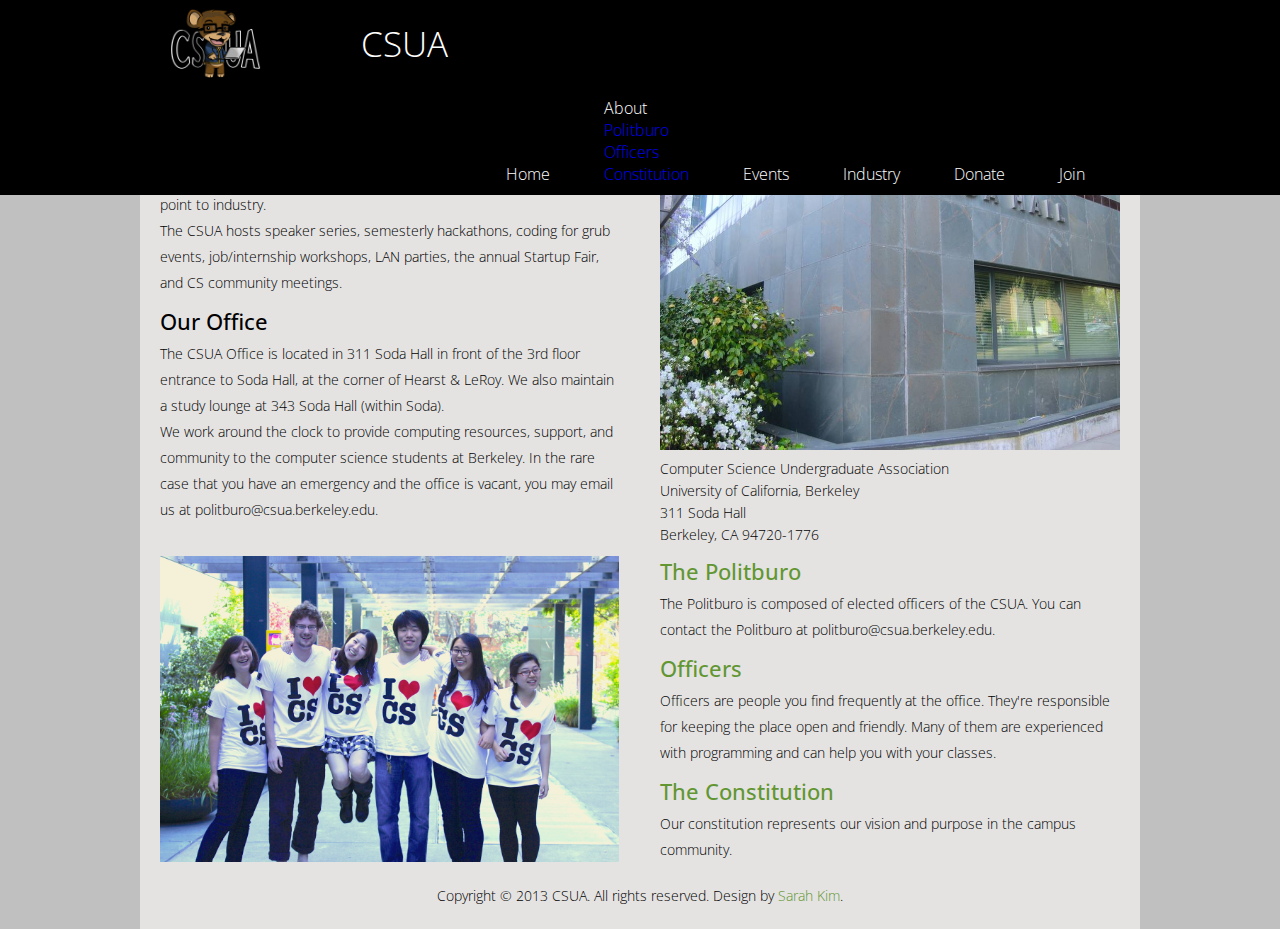
<file: about.html>
<html>
<head>
    <title>About | CSUA</title>
    <link href="http://fonts.googleapis.com/css?family=Open+Sans:400,300,700,600" rel="stylesheet" type="text/css"/>
    <link rel="stylesheet" type="text/css" href="assets/about.css"/>
    <script src="assets/jquery-1.9.1.js"></script>
    <script src="assets/script.js"></script>
</head>
<body>
    <div id="header">
        <div id="headerbar">
            <div id="logo">
                <a href="http://csua.berkeley.edu/index.html">
                <img src="assets/header.png">
                </a>
            </div>
            <div id="csua">
                <a href="http://csua.berkeley.edu/index.html">
                    <div class="header-link">CSUA</div>
                </a>
            </div>
            <div id="headerlinks">
                <div class="header-item">
                    <a href="http://csua.berkeley.edu/index.html">
                        <div class="header-link">Home</div>
                    </a>
                </div>
                <div id="about-header" class="header-item">
                    <a href="http://csua.berkeley.edu/about.html">
                        <div class="header-link">About</div>
                    </a>
                    <div id="about">
                        <div id="dropdownabout">
                            <a href="http://csua.berkeley.edu/politburo.html">
                                <div class="dropdownitem">Politburo</div>
                            </a>
                            <a href="http://csua.berkeley.edu/officers.html">
                                <div class="dropdownitem">Officers</div>
                            </a>
                            <a href="http://csua.berkeley.edu/constitution.html">
                                <div class="dropdownitem">Constitution</div>
                            </a>
                        </div>
                    </div>
                </div>
                <div class="header-item">
                    <a href="http://csua.berkeley.edu/events.html">
                        <div class="header-link">Events</div>
                    </a>
                </div>
                <div class="header-item">
                    <a href="http://csua.berkeley.edu/industry.html">
                        <div class="header-link">Industry</div>
                    </a>
                </div>
                <div class="header-item">
                    <a href="http://csua.berkeley.edu/donate.html">
                        <div class="header-link">Donate</div>
                    </a>
                </div>
                <div class="header-item">
                    <a href="http://csua.berkeley.edu/join.html">
                        <div class="header-link">Join</div>
                    </a>
                </div>
            </div>
        </div>
    </div>
    <div id="content">
        <div id="block1" class="block">
            <div id="helloworld">
                <div class="header">Hello, World</div>
                <div class="text">
                    The UC Berkeley Computer Science Undergraduate Association supports the
                    undergraduate Computer Science student body and acts as an entry point
                    to industry.
                </div>
                <div class="text">
                    The CSUA hosts speaker series, semesterly
                    hackathons, coding for grub events, job/internship workshops,
                    LAN parties, the annual Startup Fair, and CS community meetings.
                </div>
            </div>
            <div id="ouroffice">
                <div class="header">Our Office</div>
                <div class="text">
                    The CSUA Office is located in 311 Soda Hall in front of the 3rd floor
                    entrance to Soda Hall, at the corner of Hearst &amp; LeRoy.
                    We also maintain a study lounge at 343 Soda Hall (within Soda).
                </div>
                <div class="text">
                    We work around the clock to provide computing resources, support, and
                    community to the computer science students at Berkeley.
                    In the rare case that you have an emergency and the office is vacant, you
                    may email us at politburo@csua.berkeley.edu.
                </div>
            </div>
        </div>
        <div id="block2" class="block">
            <div id="officepicture">
                <img src="assets/office.jpg">
            </div>
            <div id="officeaddress">
                <div id="address" class="text">
                    Computer Science Undergraduate Association <br>
                    University of California, Berkeley <br>
                    311 Soda Hall <br>
                    Berkeley, CA 94720-1776
                </div>
            </div>
        </div>
        <div class="clear"></div>
        <div id="block3" class="block">
            <div id="officerpicture">
                <img src="assets/officers.jpg">
            </div>
        </div>
        <div id="block4" class="block">
            <div id="politburo">
                <a href="http://csua.berkeley.edu/politburo.html">
                    <div class="linkheader">The Politburo</div>
                </a>
                <div class="text">
                    The Politburo is composed of elected officers of the CSUA. You can
                    contact the Politburo at politburo@csua.berkeley.edu.
                </div>
            </div>
            <div id="officers">
                <a href="http://csua.berkeley.edu/officers.html">
                    <div class="linkheader">Officers</div>
                </a>
                <div class="text">
                    Officers are people you find frequently at the office. They're responsible
                    for keeping the place open and friendly. Many of them are experienced
                    with programming and can help you with your classes.
                </div>
            </div>
            <div id="constitution">
                <a href="http://csua.berkeley.edu/constitution.html">
                    <div class="linkheader">The Constitution</div>
                </a>
                <div class="text">
                    Our constitution represents our vision and purpose in the campus
                    community.
                </div>
            </div>
        </div>
        <div class="clear"></div>
        <div id="footer">
            <div class="text">
                Copyright &copy; 2013 CSUA. All rights reserved.
                Design by <a href="http://www.sarahjikim.com/">
                <div class="credit">Sarah Kim</div></a>.
                <!-- & <a href="http://hinasakazaki.com/">
                <div class="credit">Hina Sakazaki</div></a> --!>
            </div>
        </div>
    </div>
</body>
</html>
</file>
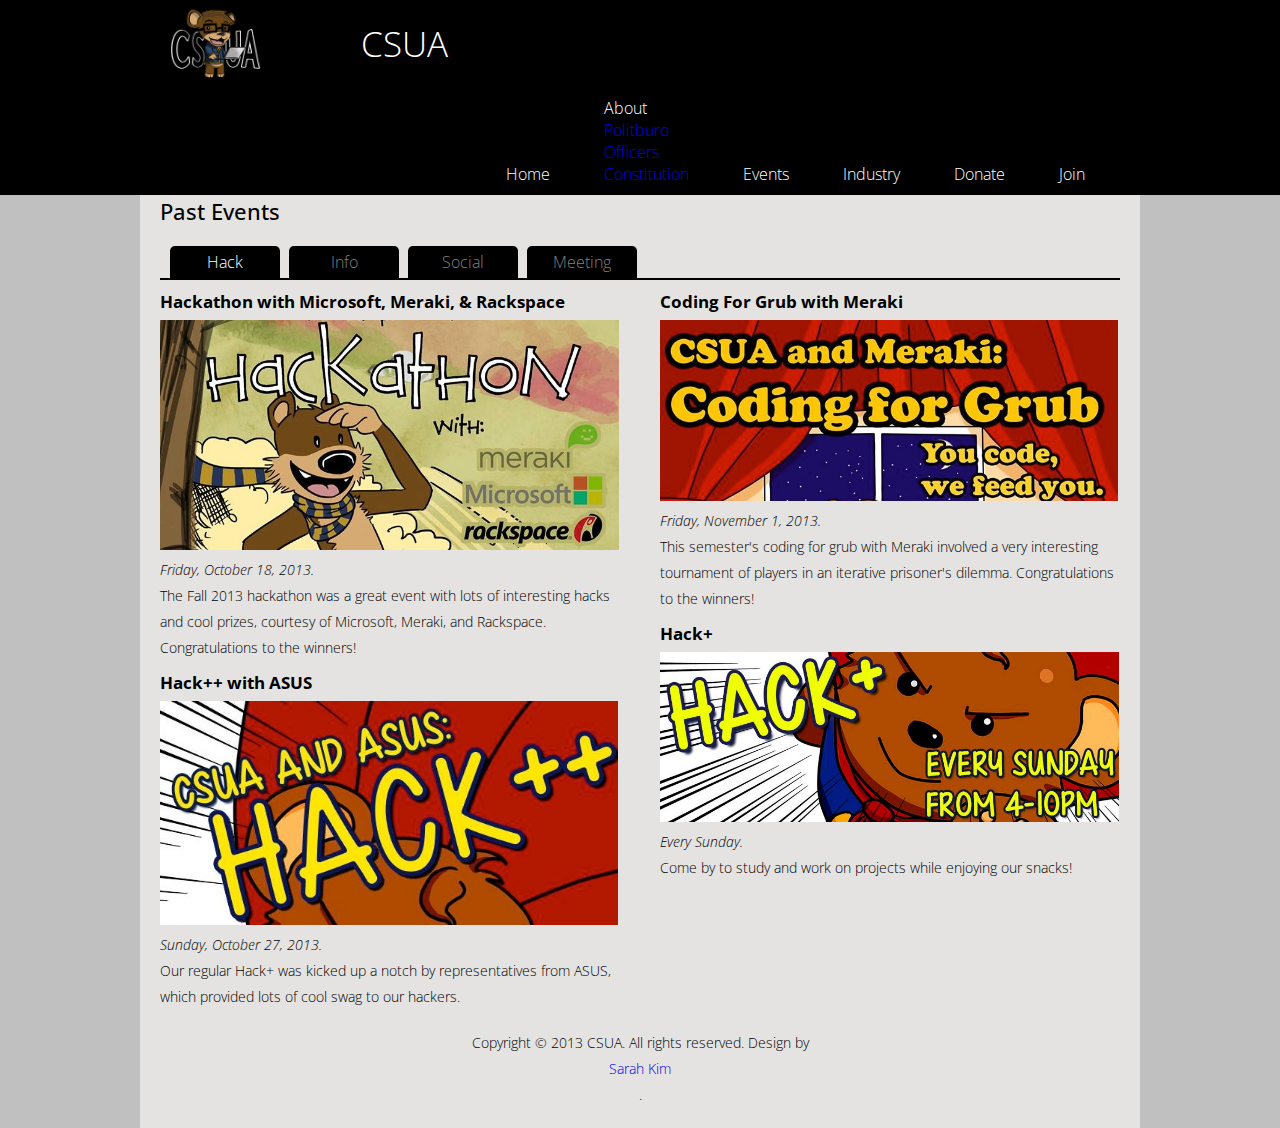
<file: events.html>
<html>
<head>
    <title>Events | CSUA</title>
    <link href="http://fonts.googleapis.com/css?family=Open+Sans:400,300,700,600" rel="stylesheet" type="text/css"/>
    <link rel="stylesheet" type="text/css" href="assets/events.css"/>
    <script src="assets/jquery-1.9.1.js"></script>
    <script src="assets/script.js"></script>
</head>
<body>
    <div id="header">
        <div id="headerbar">
            <div id="logo">
                <a href="http://csua.berkeley.edu/index.html">
                <img src="assets/header.png">
                </a>
            </div>
            <div id="csua">
                <a href="http://csua.berkeley.edu/index.html">
                    <div class="header-link">CSUA</div>
                </a>
            </div>
            <div id="headerlinks">
                <div class="header-item">
                    <a href="http://csua.berkeley.edu/index.html">
                        <div class="header-link">Home</div>
                    </a>
                </div>
                <div id="about-header" class="header-item">
                    <a href="http://csua.berkeley.edu/about.html">
                        <div class="header-link">About</div>
                    </a>
                    <div id="about">
                        <div id="dropdownabout">
                            <a href="http://csua.berkeley.edu/politburo.html">
                                <div class="dropdownitem">Politburo</div>
                            </a>
                            <a href="http://csua.berkeley.edu/officers.html">
                                <div class="dropdownitem">Officers</div>
                            </a>
                            <a href="http://csua.berkeley.edu/constitution.html">
                                <div class="dropdownitem">Constitution</div>
                            </a>
                        </div>
                    </div>
                </div>
                <div class="header-item">
                    <a href="http://csua.berkeley.edu/events.html">
                        <div class="header-link">Events</div>
                    </a>
                </div>
                <div class="header-item">
                    <a href="http://csua.berkeley.edu/industry.html">
                        <div class="header-link">Industry</div>
                    </a>
                </div>
                <div class="header-item">
                    <a href="http://csua.berkeley.edu/donate.html">
                        <div class="header-link">Donate</div>
                    </a>
                </div>
                <div class="header-item">
                    <a href="http://csua.berkeley.edu/join.html">
                        <div class="header-link">Join</div>
                    </a>
                </div>
            </div>
        </div>
    </div>
    <div id="content">
        <div id="upcoming-events">
            <div class="header">Upcoming Events</div>
            <div class="text">
                There are no more events for the Fall 2013 semester. Good luck on finals
                and projects, and have a great winter break! See you all in Spring 2014!
            </div>
            <div id="block1" class="block">
            </div>
            <div id="block2" class="block">
            </div>
        </div>
        <div id="past-events">
            <div class="header">Past Events</div>
            <div id="panels">
                <a href="#hack"><div id="initialtab" class="tab">Hack</div></a>
                <a href="#info"><div class="tab">Info</div></a>
                <a href="#social"><div class="tab">Social</div></a>
                <a href="#meeting"><div class="tab">Meeting</div></a>
            </div>
            <div id="hack" class="panel">
                <div id="block3" class="block">
                    <div class="event">
                        <a href="http://csua.berkeley.edu/hackathonfa13.html">
                            <div class="event-name">Hackathon with Microsoft, Meraki, & Rackspace</div>
                        </a>
                        <div id="hackathon">
                            <img src="assets/events/fall2013/hackathonbar.jpg">
                        </div>
                        <div class="timelocation">Friday, October 18, 2013.</div>
                        <div class="text">
                            The Fall 2013 hackathon was a great event with lots of
                            interesting hacks and cool prizes, courtesy of Microsoft,
                            Meraki, and Rackspace. Congratulations to the winners!
                        </div>
                    </div>
                    <div class="event">
                        <a href="https://www.facebook.com/events/525422287545469/">
                            <div class="event-name">Hack++ with ASUS</div>
                        </a>
                        <div id="hackplusplus">
                            <img src="assets/events/fall2013/hackplusplus.jpg">
                        </div>
                        <div class="timelocation">Sunday, October 27, 2013.</div>
                        <div class="text">
                            Our regular Hack+ was kicked up a notch by representatives
                            from ASUS, which provided lots of cool swag to our hackers.
                        </div>
                    </div>
                </div>
                <div id="block4" class="block">
                    <div class="event">
                        <a href="https://www.facebook.com/events/228958303935424/">
                            <div class="event-name">Coding For Grub with Meraki</div>
                        </a>
                        <div id="codingforgrub">
                            <img src="assets/events/fall2013/codingforgrub.jpg">
                        </div>
                        <div class="timelocation">Friday, November 1, 2013.</div>
                        <div class="text">
                            This semester's coding for grub with Meraki involved a very
                            interesting tournament of players in an iterative prisoner's
                            dilemma. Congratulations to the winners!
                        </div>
                    </div>
                    <div class="event">
                        <a href="https://www.facebook.com/events/176207862568688/">
                            <div class="event-name">Hack+</div>
                        </a>
                        <div class="hackplus">
                            <img src="assets/events/fall2013/hackplus.jpg">
                        </div>
                        <div class="timelocation">Every Sunday.</div>
                        <div class="text">
                            Come by to study and work on projects while enjoying our
                            snacks!
                        </div>
                    </div>
                </div>
            </div>
            <div id="info" class="panel">
                <div id="block3" class="block">
                    <div class="event">
                        <a href="https://www.facebook.com/events/422491674526955/">
                            <div class="event-name">Zynga Info Session</div>
                        </a>
                        <div id="zynga">
                            <img src="assets/events/fall2013/zynga.jpg">
                        </div>
                        <div class="timelocation">Tuesday, September 10, 2013.</div>
                        <div class="text">
                            Zynga hosted an info session about internships and full-time
                            positions as a software engineer. Suryaveer Lodha, a Berkeley
                            alum, represented Zynga as a current software engineer.
                        </div>
                    </div>
                    <div class="event">
                        <a href="https://www.facebook.com/events/399214456867923/">
                            <div class="event-name">Industry Panel</div>
                        </a>
                        <div id="industrypanel">
                            <img src="assets/events/fall2013/industrypanel.jpg">
                        </div>
                        <div class="timelocation">Friday, September 20, 2013.</div>
                        <div class="text">
                            The panel answered questions about getting an internship
                            and life after graduation. The speakers were Bret Mogilefsky
                            (director in PlayStation's Developer Services and Support
                            Group; Cal Alum and CSUA President '95), Nate Rockenbach
                            (Facebook engineer; former student), Andy Toulouse (Facebook
                            engineer; former student), and Collin Johnston (Square intern;
                            current Berkeley student).
                        </div>
                    </div>
                    <div class="event">
                        <a href="https://www.facebook.com/events/169373866584747/">
                            <div class="event-name">Square: Interview Workshop</div>
                        </a>
                        <div id="squareworkshop">
                            <img src="assets/events/fall2013/squareworkshop.jpg">
                        </div>
                        <div class="timelocation">Friday, September 27, 2013.</div>
                        <div class="text">
                            Square's recruiters hosted a workshop on how to pass technical
                            interviews.
                        </div>
                    </div>
                </div>
                <div id="block4" class="block">
                    <div class="event">
                        <a href="https://www.facebook.com/events/303267373146488/">
                            <div class="event-name">@jack: Punk, Dropout, Massage Therapist</div>
                        </a>
                        <div id="jack">
                            <img src="assets/events/fall2013/jack.jpg">
                        </div>
                        <div class="timelocation">Thursday, October 3, 2013.</div>
                        <div class="text">
                            Jack Dorsey, Square CEO and Twitter co-founder, spoke about
                            his non-linear path to making commerce easy.
                        </div>
                    </div>
                    <div class="event">
                        <a href="https://www.facebook.com/events/422553324521653/">
                            <div class="event-name">Startup Fair</div>
                        </a>
                        <div id="startupfair2013">
                            <img src="assets/events/fall2013/startupfair.jpg">
                        </div>
                        <div class="timelocation">Wednesday, October 9, 2013.</div>
                        <div class="text">
                            The UCB Startup Fair is run by CSUA, IEEE, and HKN. Students
                            are introduced to small tech companies that typically rely on
                            personal connections for hiring. Lots of cool startups were
                            in attendance like Redfin, Evernote, MongoDB, Lumosity,
                            Salesforce, Cloudera, and many more.
                        </div>
                    </div>
                    <div class="event">
                        <a href="https://www.facebook.com/events/560958060637291/">
                            <div class="event-name">3M Tech Talk</div>
                        </a>
                        <div id="threem">
                            <img src="assets/events/fall2013/3mtechtalk.jpg">
                        </div>
                        <div class="timelocation">Thursday, October 17, 2013.</div>
                        <div class="text">
                            A 3M representative spoke about EECS research at 3M and
                            recruitment for 3M. Students were able to bring resumes
                            and address any questions they had to the recruiter.
                        </div>
                    </div>
                    <div class="event">
                        <a href="https://www.facebook.com/events/524676920954947/">
                            <div class="event-name">Grad School Panel</div>
                        </a>
                        <div class="gradpanel">
                            <img src="assets/events/fall2013/gradpanel.jpg">
                        </div>
                        <div class="timelocation">Friday, November 15, 2013.</div>
                        <div class="text">
                            Three incredible Berkeley grad students will be available to share
                            their experiences of graduate school and answer any questions you
                            may have!
                        </div>
                    </div>
                </div>
            </div>
            <div id="social" class="panel">
                <div id="block3" class="block">
                    <div class="event">
                        <a href="https://www.facebook.com/events/142083782668346/">
                            <div class="event-name">Welcome Week BBQ</div>
                        </a>
                        <div id="welcomebbq">
                            <img src="assets/events/fall2013/bbq.png">
                        </div>
                        <div class="timelocation">Friday, September 6, 2013.</div>
                        <div class="text">
                            This fun BBQ kicked off the new semester with hotdogs, drinks,
                            and new friends.
                        </div>
                    </div>
                    <div class="event">
                        <a href="https://www.facebook.com/events/357952037668367/">
                            <div class="event-name">Board Game Night</div>
                        </a>
                        <div id="boardgamenight">
                            <img src="assets/events/fall2013/boardgamenight.jpg">
                        </div>
                        <div class="timelocation">Friday, October 4, 2013.</div>
                        <div class="text">
                            Board Game Night was a great time to chill with friends
                            and play games like Set, Avalon, Resistance, and other board
                            games.
                        </div>
                    </div>
                </div>
                <div id="block4" class="block">
                    <div class="event">
                        <a href="https://www.facebook.com/events/544595105634671/">
                            <div class="event-name">CSUA & HKN Joint LAN Party</div>
                        </a>
                        <div class="hknlan">
                            <img src="assets/events/fall2013/hknlan.jpg">
                        </div>
                        <div class="timelocation">Friday, November 8, 2013.</div>
                        <div class="text">
                            Do you play League of Legends, DotA, XBox games, PS3 games? Bring
                            your laptop to this fantastic LAN party with Eta Kappa Nu! Five
                            gaming computers and a large monitor with XBox and PS3 will be
                            provided.
                        </div>
                    </div>
                </div>
            </div>
            <div id="meeting" class="panel">
                <div id="block3" class="block">
                    <div class="event">
                        <a href="https://www.facebook.com/events/1413844748830102/">
                            <div class="event-name">General Meeting #1</div>
                        </a>
                        <div id="gmone">
                            <img src="assets/events/fall2013/gmone.jpg">
                        </div>
                        <div class="timelocation">Monday, September 16, 2013.</div>
                        <div class="text">
                            We started off with board games and food then went over what
                            sorts of workshops and events the CS community would like to
                            see this semester. Finally, we elected our External Events
                            officer, Leo Wu, and discussed office policies.
                        </div>
                    </div>
                </div>
                <div id="block4" class="block">
                    <div class="event">
                        <a href="https://www.facebook.com/events/1382955418610231/">
                            <div class="event-name">General Meeting #2</div>
                        </a>
                        <div class="gm2">
                            <img src="assets/events/fall2013/gm2.jpg">
                        </div>
                        <div class="timelocation">Monday, November 11, 2013.</div>
                        <div class="text">
                            Tuhin Chakraborty from Hack Reactor will speak about the
                            application and practice of computer science in the industry, the
                            importance and future of Javascript, and the strengths and
                            weaknesses of the computer science degree. We'll also have time
                            to eat and hang out. Come join us!
                        </div>
                    </div>
                </div>
            </div>
        </div>
        <div class="clear"></div>
        <div id="footer">
            <div class="text">
                Copyright &copy; 2013 CSUA. All rights reserved.
                Design by <a href="http://www.sarahjikim.com/">
                <div class="creditgrey">Sarah Kim</div></a>.
                <!-- & <a href="http://hinasakazaki.com/">
                <div class="credit">Hina Sakazaki</div></a> --!>
            </div>
        </div>
    </div>
</body>
</html>
</file>
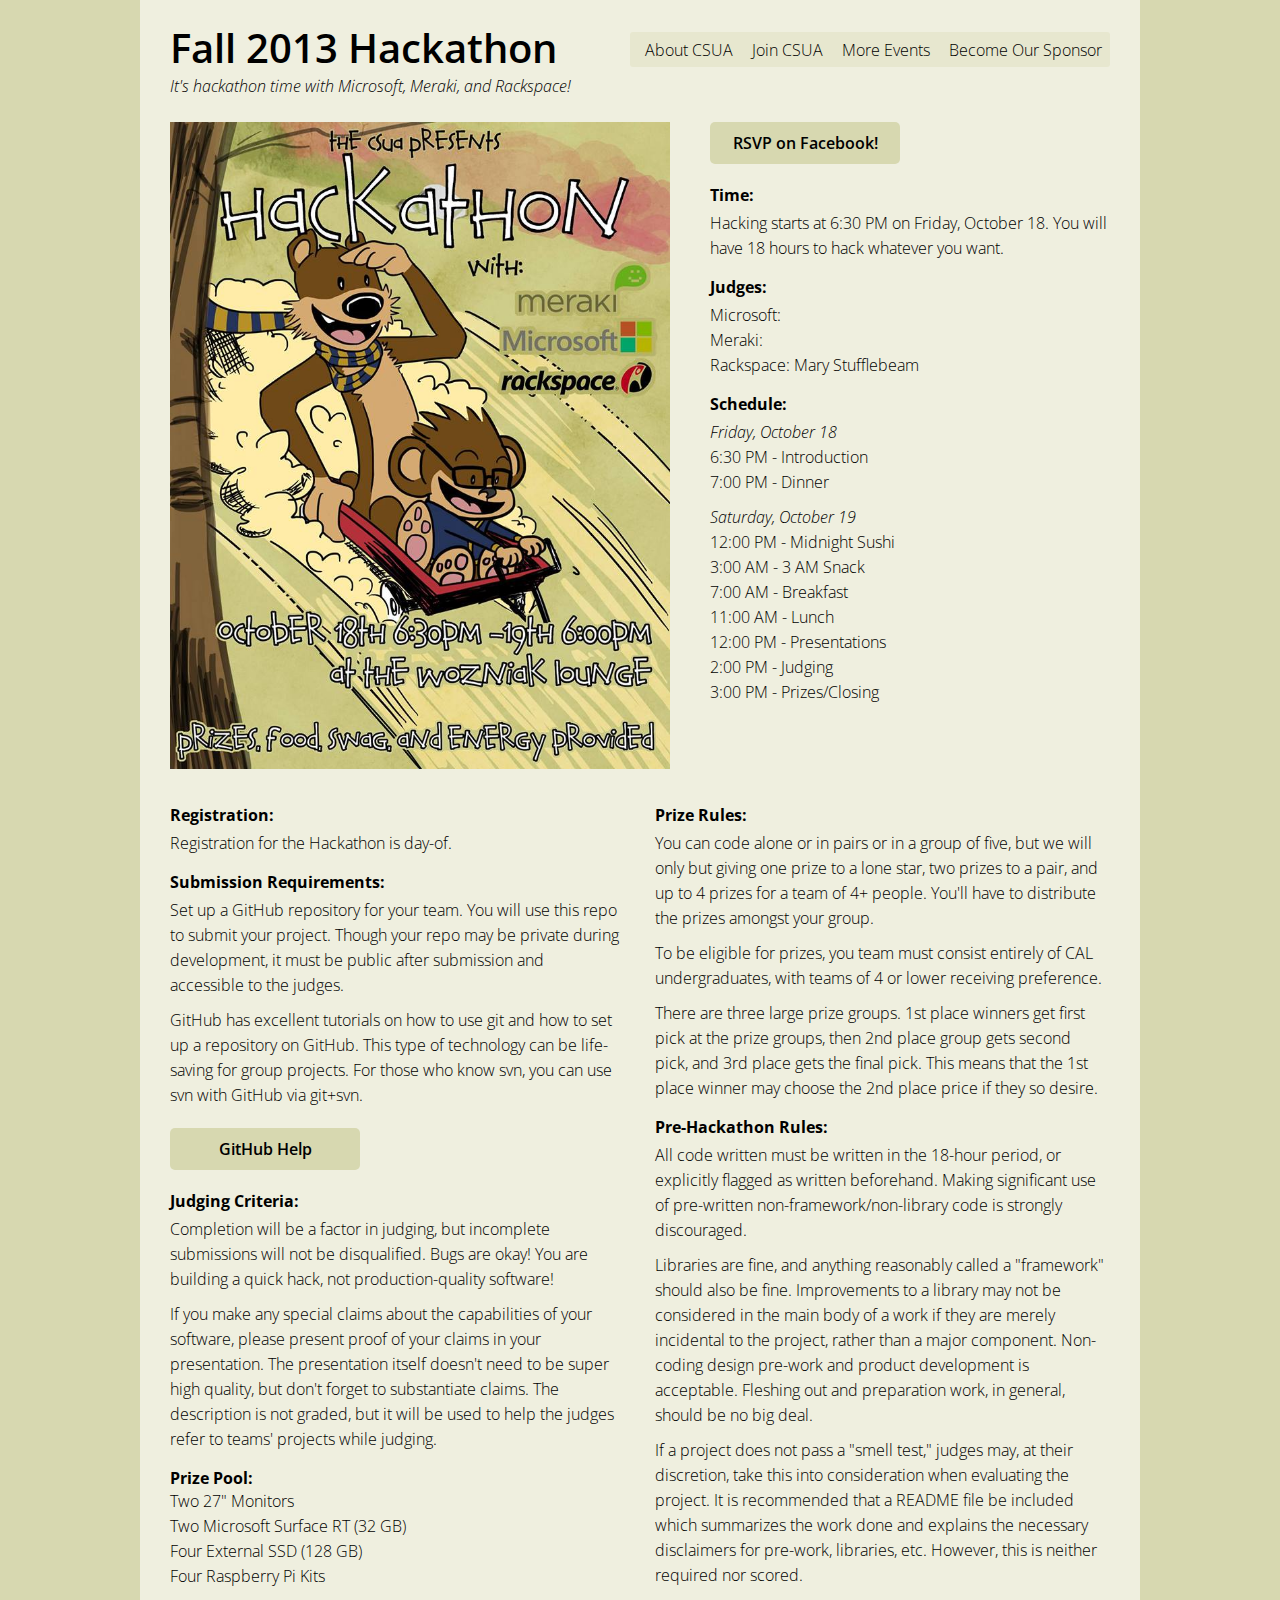
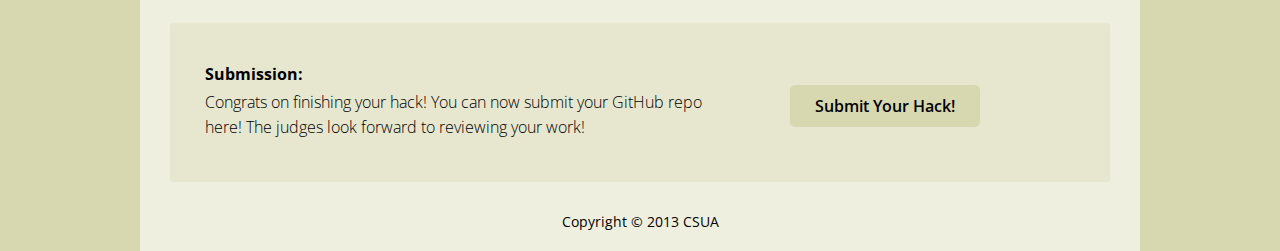
<file: fa13hackathon.html>
<html>
<head>
    <title>CSUA Hackathon Fall 2013</title>
    <link href="http://fonts.googleapis.com/css?family=Open+Sans:400,300,700,600" rel="stylesheet" type="text/css"/>
    <link rel="stylesheet" type="text/css" href="assets/hackathon.css"/>
</head>
<body>
    <div id="header">
		<div id="header-content">
			<div id="title">Fall 2013 Hackathon</div>
			<div id="nav">
				<div class="nav-item">
				    <a href="http://csua.berkeley.edu/about.html">About CSUA</a>
				</div>
				<div class="nav-item">
				    <a href="http://csua.berkeley.edu/join.html">Join CSUA</a>
				</div>
				<div class="nav-item">
				    <a href="http://csua.berkeley.edu/events.html">More Events</a>
				</div>
				<div class="nav-item">
				    <a href="http://csua.berkeley.edu/industry.html">Become Our Sponsor</a>
				</div>
				<div class="clear"></div>
			</div>
			<div class="clear"></div>
		    <div id="slogan">It's hackathon time with Microsoft, Meraki, and Rackspace!</div>
		</div>
	</div>
    <div id="flyer">
        <img src="assets/hackathonfa13.jpg"/>
    </div>
    <div id="information">
        <div class="linkbutton">
            <a href="https://www.facebook.com/events/349060125225098/">RSVP on Facebook!</a>
        </div>
        <div class="headers">
            Time:
            <div class="text">
                Hacking starts at 6:30 PM on Friday, October 18.
                You will have 18 hours to hack whatever you want.
            </div>
        </div>
        <div class="headers">
            Judges:
            <div class="text">
                <div class="judge">Microsoft:</div>
                <div class="judge">Meraki:</div>
                <div class="judge">Rackspace: Mary Stufflebeam</div>
            </div>
        </div>
        <div class="headers">
            Schedule:
            <div class="text">
                <div class="day">Friday, October 18
                    <div class="schedule-item">6:30 PM - Introduction</div>
                    <div class="schedule-item">7:00 PM - Dinner</div>
                </div>
                <div class="day">Saturday, October 19
                    <div class="schedule-item">12:00 PM - Midnight Sushi</div>
                    <div class="schedule-item">3:00 AM - 3 AM Snack</div>
                    <div class="schedule-item">7:00 AM - Breakfast</div>
                    <div class="schedule-item">11:00 AM - Lunch</div>
                    <div class="schedule-item">12:00 PM - Presentations</div>
                    <div class="schedule-item">2:00 PM - Judging</div>
                    <div class="schedule-item">3:00 PM - Prizes/Closing</div>
                </div>
            </div>
        </div>
    </div>
    <div class="clear"></div>
    <div id="rules1">
        <div class="headers">
            Registration:
            <div class="text">
                Registration for the Hackathon is day-of.
            </div>
        </div>
        <div class="headers">
            Submission Requirements:
            <div class="text">
                Set up a GitHub repository for your team.
                You will use this repo to submit your project.
                Though your repo may be private during development, it must be
                public after submission and accessible to the judges.
            </div>
            <div class="text">
                GitHub has excellent tutorials on how to use git and how to set up a
                repository on GitHub.
                This type of technology can be life-saving for group projects.
                For those who know svn, you can use svn with GitHub via git+svn.
            </div>
            <div class="space"></div>
            <div class="linkbutton">
                <a href="http://help.github.com/">GitHub Help</a>
            </div>
        </div>
        <div class="headers">
            Judging Criteria:
            <div class="text">
                Completion will be a factor in judging, but incomplete submissions will
                not be disqualified.
                Bugs are okay! You are building a quick hack, not production-quality
                software!
            </div>
            <div class="text">
                If you make any special claims about the capabilities of your software,
                please present proof of your claims in your presentation.
                The presentation itself doesn't need to be super high quality, but
                don't forget to substantiate claims.
                The description is not graded, but it will be used to help the judges
                refer to teams' projects while judging.
            </div>
        </div>
        <div class="headers">
            Prize Pool:
            <div class="prize-item">Two 27" Monitors</div>
            <div class="prize-item">Two Microsoft Surface RT (32 GB)</div>
            <div class="prize-item">Four External SSD (128 GB)</div>
            <div class="prize-item">Four Raspberry Pi Kits</div>
        </div>
    </div>
    <div id="rules2">
        <div class="headers">
            Prize Rules:
            <div class="text">
                You can code alone or in pairs or in a group of five, but we will only
                but giving one prize to a lone star, two prizes to a pair, and up to 4
                prizes for a team of 4+ people. You'll have to distribute the prizes amongst
                your group.
            </div>
            <div class="text">
                To be eligible for prizes, you team must consist entirely of CAL
                undergraduates, with teams of 4 or lower receiving preference.
            </div>
            <div class="text">
                There are three large prize groups. 1st place winners get first pick at
                the prize groups, then 2nd place group gets second pick, and 3rd place
                gets the final pick. This means that the 1st place winner may choose
                the 2nd place price if they so desire.
            </div>
        </div>
        <div class="headers">
            Pre-Hackathon Rules:
            <div class="text">
                All code written must be written in the 18-hour period, or explicitly
                flagged as written beforehand. Making significant use of pre-written
                non-framework/non-library code is strongly discouraged.
            </div>
            <div class="text">
                Libraries are fine, and anything reasonably called a "framework" should
                also be fine.
                Improvements to a library may not be considered in the main body of
                a work if they are merely incidental to the project, rather than a major
                component.
                Non-coding design pre-work and product development is acceptable.
                Fleshing out and preparation work, in general, should be no big deal.
            </div>
            <div class="text">
                If a project does not pass a "smell test," judges may, at their
                discretion, take this into consideration when evaluating the project.
                It is recommended that a README file be included which summarizes the work
                done and explains the necessary disclaimers for pre-work, libraries, etc.
                However, this is neither required nor scored.
            </div>
        </div>
    </div>
    <div class="clear"></div>
    <div id="submission">
        <div class="headers">
            Submission:
            <div id="submitbox">
                <div id="submittext" class="text">
                    Congrats on finishing your hack! You can now submit your GitHub repo
                    here! The judges look forward to reviewing your work!
                </div>
                <div id="submitbutton" class="linkbutton">
                    <a href="https://docs.google.com/forms/d/1LGWrYeAMUTnlhjE52HlM8EUjezBJvM7kLwhBt9OkGfE/viewform">Submit Your Hack!</a>
                </div>
            </div>
        </div>
    </div>
    <div id="copyright">
        Copyright &copy; 2013 CSUA
    </div>
</body>
</html>
</file>
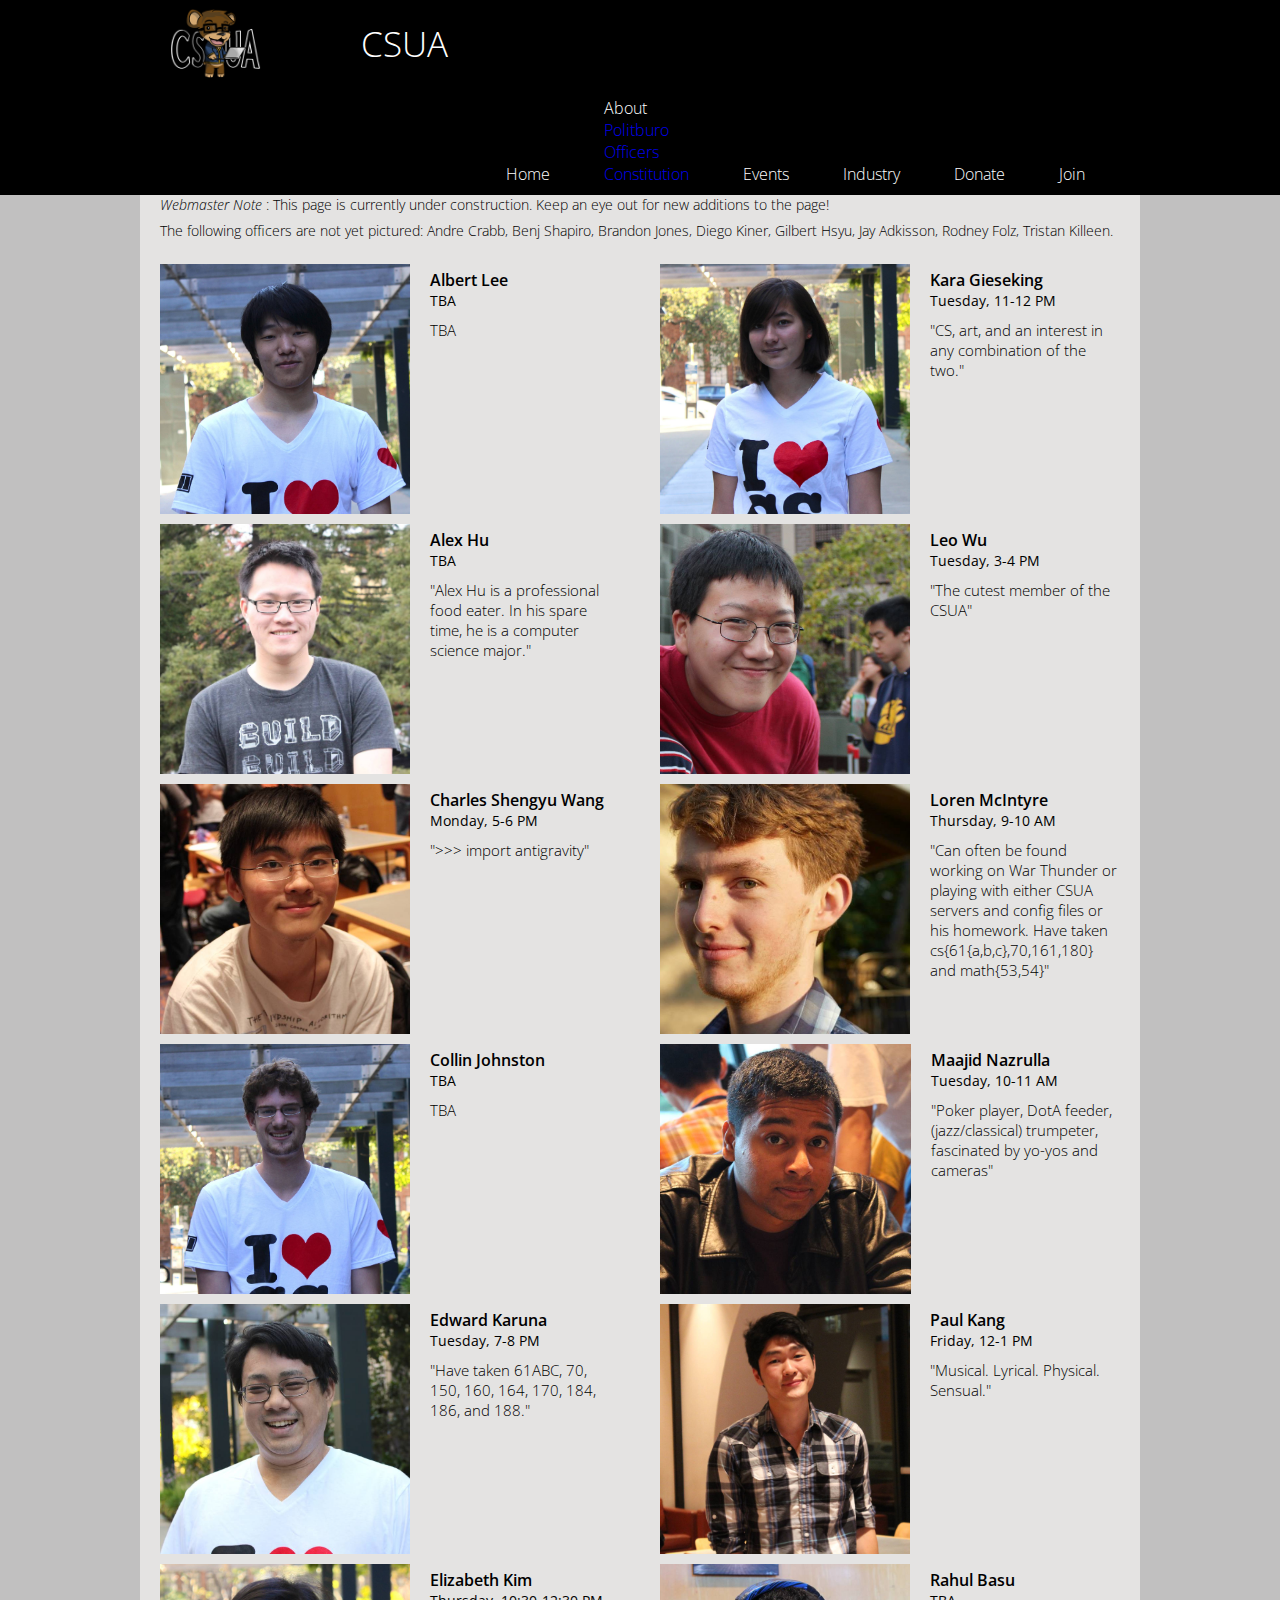
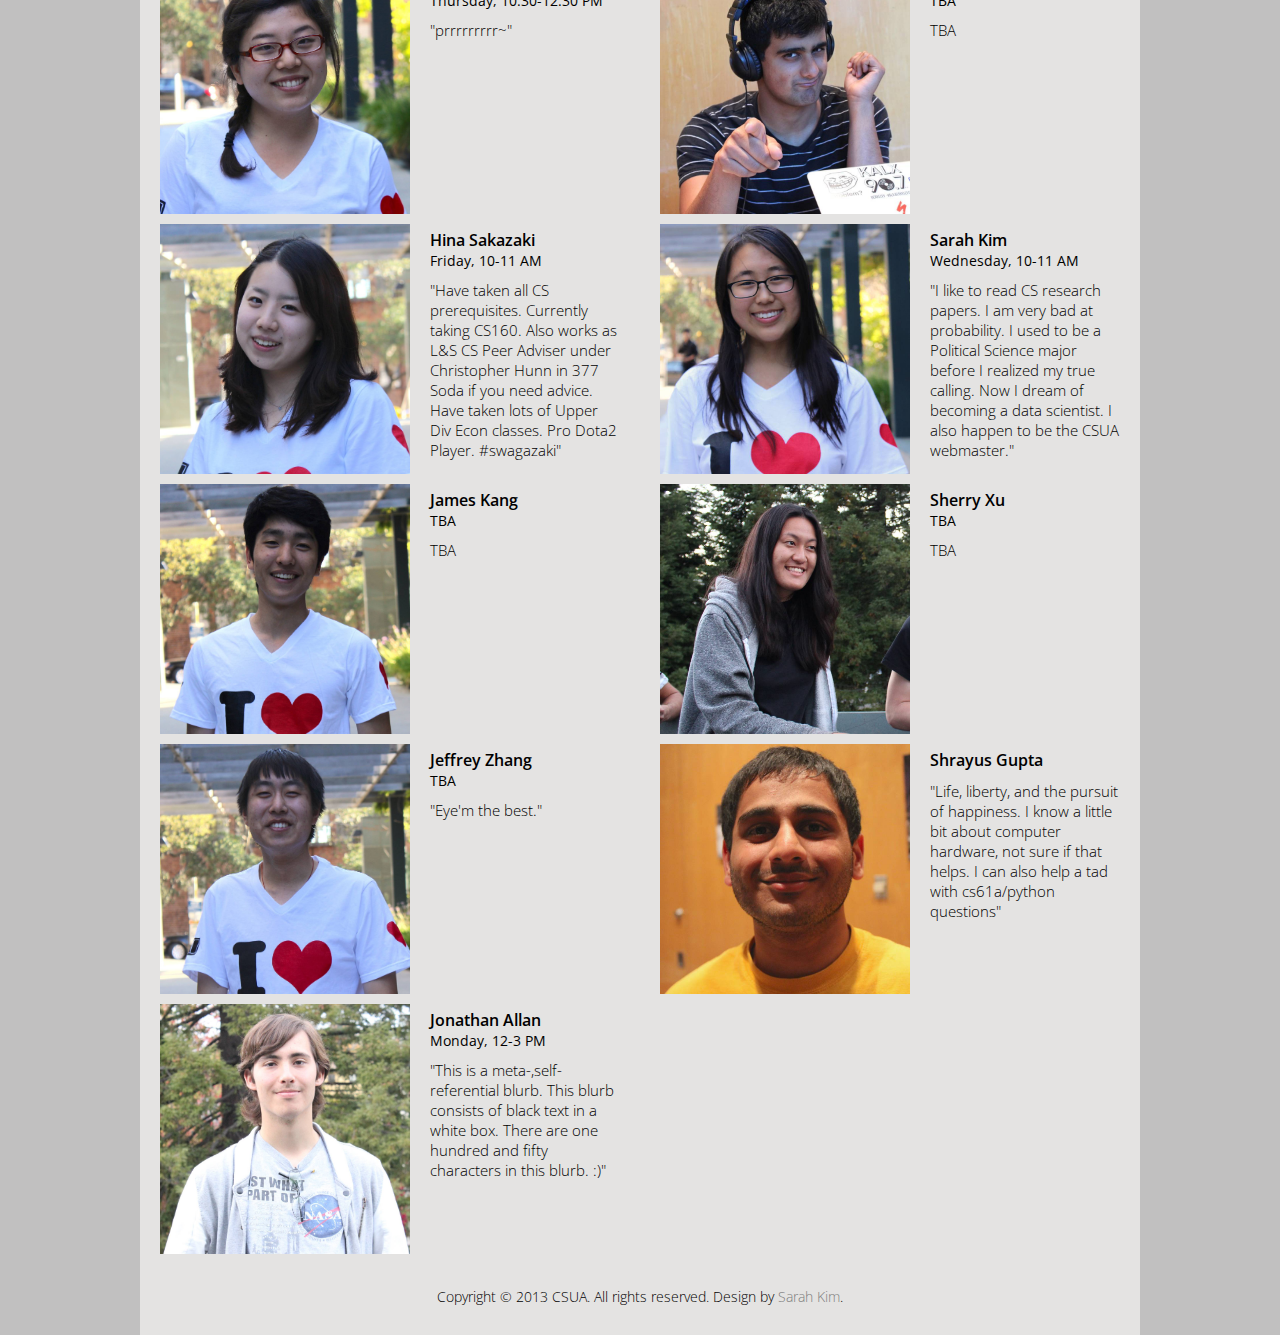
<file: officers.html>
<html>
<head>
    <title>Officers | CSUA</title>
    <link href="http://fonts.googleapis.com/css?family=Open+Sans:400,300,700,600" rel="stylesheet" type="text/css"/>
    <link rel="stylesheet" type="text/css" href="assets/officers.css"/>
    <script src="assets/jquery-1.9.1.js"></script>
    <script src="assets/script.js"></script>
</head>
<body>
    <div id="header">
        <div id="headerbar">
            <div id="logo">
                <a href="http://csua.berkeley.edu/index.html">
                <img src="assets/header.png">
                </a>
            </div>
            <div id="csua">
                <a href="http://csua.berkeley.edu/index.html">
                    <div class="header-link">CSUA</div>
                </a>
            </div>
            <div id="headerlinks">
                <div class="header-item">
                    <a href="http://csua.berkeley.edu/index.html">
                        <div class="header-link">Home</div>
                    </a>
                </div>
                <div id="about-header" class="header-item">
                    <a href="http://csua.berkeley.edu/about.html">
                        <div class="header-link">About</div>
                    </a>
                    <div id="about">
                        <div id="dropdownabout">
                            <a href="http://csua.berkeley.edu/politburo.html">
                                <div class="dropdownitem">Politburo</div>
                            </a>
                            <a href="http://csua.berkeley.edu/officers.html">
                                <div class="dropdownitem">Officers</div>
                            </a>
                            <a href="http://csua.berkeley.edu/constitution.html">
                                <div class="dropdownitem">Constitution</div>
                            </a>
                        </div>
                    </div>
                </div>
                <div class="header-item">
                    <a href="http://csua.berkeley.edu/events.html">
                        <div class="header-link">Events</div>
                    </a>
                </div>
                <div class="header-item">
                    <a href="http://csua.berkeley.edu/industry.html">
                        <div class="header-link">Industry</div>
                    </a>
                </div>
                <div class="header-item">
                    <a href="http://csua.berkeley.edu/donate.html">
                        <div class="header-link">Donate</div>
                    </a>
                </div>
                <div class="header-item">
                    <a href="http://csua.berkeley.edu/join.html">
                        <div class="header-link">Join</div>
                    </a>
                </div>
            </div>
        </div>
    </div>
    <div id="content">
        <div class="about">
            <div class="header">
                Officers
            </div>
            <div class="text">
                Are you new to Berkeley? New to CS? Need help with class? Want people to
                talk to? Come by the office and meet some of our officers! They're here
                to help you and keep the office tidy and fun. <br>
                <i> Webmaster Note </i> : This page is currently under construction. Keep an eye
                out for new additions to the page! <br>
                The following officers are not yet pictured: Andre Crabb, Benj Shapiro,
                Brandon Jones, Diego Kiner, Gilbert Hsyu, Jay Adkisson, Rodney Folz,
                Tristan Killeen.
            </div>
        </div>
        <div id="block1">
            <div class="officer">
                <div class="photoone">
                    <img src="assets/officers/albert1.jpg">
                </div>
                <div class="phototwo">
                    <img src="assets/officers/albert2.jpg">
                </div>
                <div class="info">
                    <div class="name">Albert Lee</div>
                    <div class="officehours">TBA</div>
                    <div class="description">
                        TBA
                    </div>
                </div>
            </div>
            <div class="officer">
                <div class="photoone">
                    <img src="assets/officers/alex1.jpg">
                </div>
                <div class="phototwo">
                    <img src="assets/officers/alex2.jpg">
                </div>
                <div class="info">
                    <div class="name">Alex Hu</div>
                    <div class="officehours">TBA</div>
                    <div class="description">
                        "Alex Hu is a professional food eater. In his spare time, he is
                        a computer science major."
                    </div>
                </div>
            </div>
            <div class="officer">
                <div class="singlephoto">
                    <img src="assets/officers/charles.jpg">
                </div>
                <div class="info">
                    <div class="name">Charles Shengyu Wang</div>
                    <div class="officehours">Monday, 5-6 PM</div>
                    <div class="description">
                        ">>> import antigravity"
                    </div>
                </div>
            </div>
            <div class="officer">
                <div class="photoone">
                    <img src="assets/officers/collin1.jpg">
                </div>
                <div class="phototwo">
                    <img src="assets/officers/collin2.jpg">
                </div>
                <div class="info">
                    <div class="name">Collin Johnston</div>
                    <div class="officehours">TBA</div>
                    <div class="description">
                        TBA
                    </div>
                </div>
            </div>
            <div class="officer">
                <div class="photoone">
                    <img src="assets/officers/edward1.jpg">
                </div>
                <div class="phototwo">
                    <img src="assets/officers/edward2.jpg">
                </div>
                <div class="info">
                    <div class="name">Edward Karuna</div>
                    <div class="officehours">Tuesday, 7-8 PM</div>
                    <div class="description">
                        "Have taken 61ABC, 70, 150, 160, 164, 170, 184, 186, and 188."
                    </div>
                </div>
            </div>
            <div class="officer">
                <div class="photoone">
                    <img src="assets/officers/elizabeth1.jpg">
                </div>
                <div class="phototwo">
                    <img src="assets/officers/elizabeth2.jpg">
                </div>
                <div class="info">
                    <div class="name">Elizabeth Kim</div>
                    <div class="officehours">Thursday, 10:30-12:30 PM</div>
                    <div class="description">
                        "prrrrrrrrr~"
                    </div>
                </div>
            </div>
            <div class="officer">
                <div class="photoone">
                    <img src="assets/officers/hina1.jpg">
                </div>
                <div class="phototwo">
                    <img src="assets/officers/hina2.jpg">
                </div>
                <div class="info">
                    <div class="name">Hina Sakazaki</div>
                    <div class="officehours">Friday, 10-11 AM</div>
                    <div class="description">
                        "Have taken all CS prerequisites. Currently taking CS160.
                        Also works as L&S CS Peer Adviser under Christopher Hunn in 377
                        Soda if you need advice. Have taken lots of Upper Div Econ classes.
                        Pro Dota2 Player. #swagazaki"
                    </div>
                </div>
            </div>
            <div class="officer">
                <div class="photoone">
                    <img src="assets/officers/james1.jpg">
                </div>
                <div class="phototwo">
                    <img src="assets/officers/james2.jpg">
                </div>
                <div class="info">
                    <div class="name">James Kang</div>
                    <div class="officehours">TBA</div>
                    <div class="description">
                        TBA
                    </div>
                </div>
            </div>
            <div class="officer">
                <div class="photoone">
                    <img src="assets/officers/jeffrey1.jpg">
                </div>
                <div class="phototwo">
                    <img src="assets/officers/jeffrey2.jpg">
                </div>
                <div class="info">
                    <div class="name">Jeffrey Zhang</div>
                    <div class="officehours">TBA</div>
                    <div class="description">
                        "Eye'm the best."
                    </div>
                </div>
            </div>
            <div class="officer">
                <div class="photoone">
                    <img src="assets/officers/jonathan1.jpg">
                </div>
                <div class="phototwo">
                    <img src="assets/officers/jonathan2.jpg">
                </div>
                <div class="info">
                    <div class="name">Jonathan Allan</div>
                    <div class="officehours">Monday, 12-3 PM</div>
                    <div class="description">
                        "This is a meta-,self-referential blurb. This blurb consists of black
                        text in a white box. There are one hundred and fifty characters in
                        this blurb. :)"
                    </div>
                </div>
            </div>
        </div>
        <div id="block2">
            <div class="officer">
                <div class="photoone">
                    <img src="assets/officers/kara1.jpg">
                </div>
                <div class="phototwo">
                    <img src="assets/officers/kara2.jpg">
                </div>
                <div class="info">
                    <div class="name">Kara Gieseking</div>
                    <div class="officehours">Tuesday, 11-12 PM</div>
                    <div class="description">
                        "CS, art, and an interest in any combination of the two."
                    </div>
                </div>
            </div>
            <div class="officer">
                <div class="singlephoto">
                    <img src="assets/officers/leo.jpg">
                </div>
                <div class="info">
                    <div class="name">Leo Wu</div>
                    <div class="officehours">Tuesday, 3-4 PM</div>
                    <div class="description">
                        "The cutest member of the CSUA"
                    </div>
                </div>
            </div>
            <div class="officer">
                <div class="singlephoto">
                    <img src="assets/officers/loren.jpg">
                </div>
                <div class="info">
                    <div class="name">Loren McIntyre</div>
                    <div class="officehours">Thursday, 9-10 AM</div>
                    <div class="description">
                        "Can often be found working on War Thunder or playing with either
                        CSUA servers and config files or his homework. Have taken
                        cs{61{a,b,c},70,161,180} and math{53,54}"
                    </div>
                </div>
            </div>
            <div class="officer">
                <div class="photoone">
                    <img src="assets/officers/maajid1.jpg">
                </div>
                <div class="phototwo">
                    <img src="assets/officers/maajid2.jpg">
                </div>
                <div class="info">
                    <div class="name">Maajid Nazrulla</div>
                    <div class="officehours">Tuesday, 10-11 AM</div>
                    <div class="description">
                        "Poker player, DotA feeder, (jazz/classical) trumpeter, fascinated by
                        yo-yos and cameras"
                    </div>
                </div>
            </div>
            <div class="officer">
                <div class="photoone">
                    <img src="assets/officers/paul1.jpg">
                </div>
                <div class="phototwo">
                    <img src="assets/officers/paul2.jpg">
                </div>
                <div class="info">
                    <div class="name">Paul Kang</div>
                    <div class="officehours">Friday, 12-1 PM</div>
                    <div class="description">
                        "Musical. Lyrical. Physical. Sensual."
                    </div>
                </div>
            </div>
            <div class="officer">
                <div class="photoone">
                    <img src="assets/officers/rahul1.jpg">
                </div>
                <div class="phototwo">
                    <img src="assets/officers/rahul2.jpg">
                </div>
                <div class="info">
                    <div class="name">Rahul Basu</div>
                    <div class="officehours">TBA</div>
                    <div class="description">
                        TBA
                    </div>
                </div>
            </div>
            <div class="officer">
                <div class="photoone">
                    <img src="assets/officers/sarah1.jpg">
                </div>
                <div class="phototwo">
                    <img src="assets/officers/sarah2.jpg">
                </div>
                <div class="info">
                    <div class="name">Sarah Kim</div>
                    <div class="officehours">Wednesday, 10-11 AM</div>
                    <div class="description">
                        "I like to read CS research papers. I am very bad at probability.
                        I used to be a Political Science major before I realized my true
                        calling. Now I dream of becoming a data scientist. I also happen
                        to be the CSUA webmaster."
                    </div>
                </div>
            </div>
            <div class="officer">
                <div class="photoone">
                    <img src="assets/officers/sherry1.jpg">
                </div>
                <div class="phototwo">
                    <img src="assets/officers/sherry2.jpg">
                </div>
                <div class="info">
                    <div class="name">Sherry Xu</div>
                    <div class="officehours">TBA</div>
                    <div class="description">
                        TBA
                    </div>
                </div>
            </div>
            <div class="officer">
                <div class="photoone">
                    <img src="assets/officers/shrayus1.jpg">
                </div>
                <div class="phototwo">
                    <img src="assets/officers/shrayus2.jpg">
                </div>
                <div class="info">
                    <div class="name">Shrayus Gupta</div>
                    <div class="officehours"></div>
                    <div class="description">
                        "Life, liberty, and the pursuit of happiness. I know a little bit
                        about computer hardware, not sure if that helps. I can also help
                        a tad with cs61a/python questions"
                    </div>
                </div>
            </div>
        </div>
        <div class="clear"></div>
        <div id="footer">
            <div class="text">
                Copyright &copy; 2013 CSUA. All rights reserved.
                Design by <a href="http://www.sarahjikim.com/">
                <div class="creditgrey">Sarah Kim</div></a>.
                <!-- & <a href="http://hinasakazaki.com/">
                <div class="credit">Hina Sakazaki</div></a> --!>
            </div>
        </div>
    </div>
</body>
</html>
<!--
					<li><b>Benjamin Shapiro</b> Mondays 1PM-2PM <br>"I'm a bawss at web development
					also I rock at machine learning and I am awesome at being a good person. Have taken CS3, CS61 Series, CS160/170/188/189 EE42, Math1A/1B/53/54"</li>

					<li><b>Rodney Folz</b> Tuesdays 1PM-2PM <br>"Rhetoric" </li>
					
					<li><b>Tristan Killeen</b> Thursdays 8PM-9PM <br>"Humourology, Differentiating Colors, Can make a "Hand Submarine" (ask about this), Can bluff knowledge about any given subject decently."</li>

					<li><b>André Crabb</b> Wednesdays 1:30PM-2:30PM <br>"Random Skills: Music, Drumming, Salsa Dancing."</li>

					<li><b>Brandon Jones</b>  TBA</li>
			
				<li><b>Tirumari Jothi</b> Thursdays 11AM-12PM <br>"I'm the resident digital artist... I HAVE NO PROGRAMMING SKILLS :C"</li>

				<li><b>Jay Adkisson</b> TBA <br>"I'm into programming languages and math" </li>

				<li><b>Gilbert Hsyu</b> TBA <br>"Math"</li>

				<li><b>Diego Kiner</b> Mondays 3PM-4PM <br>"I'm an EECS major who also likes physics and maths, so I can help with most lower div CS, physics, and math classes. I also like making music :)"</li>	
--!>
</file>
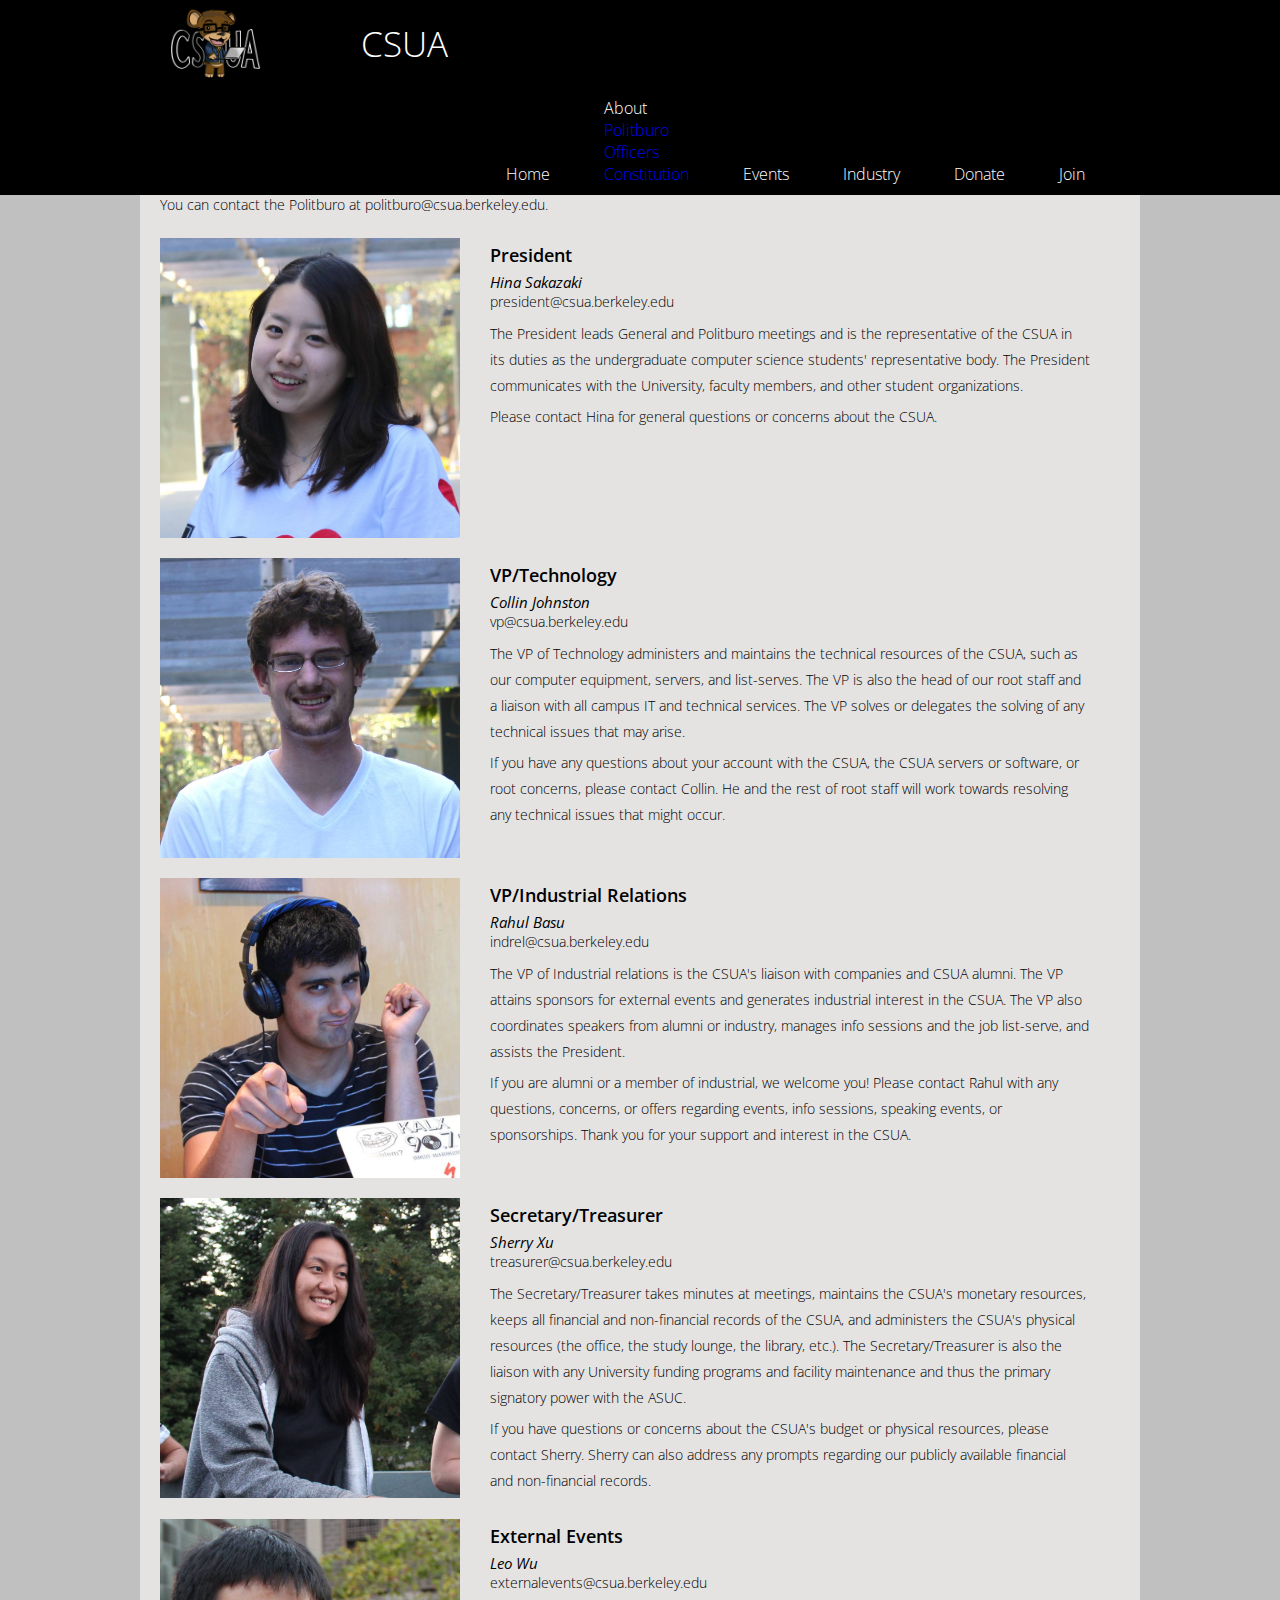
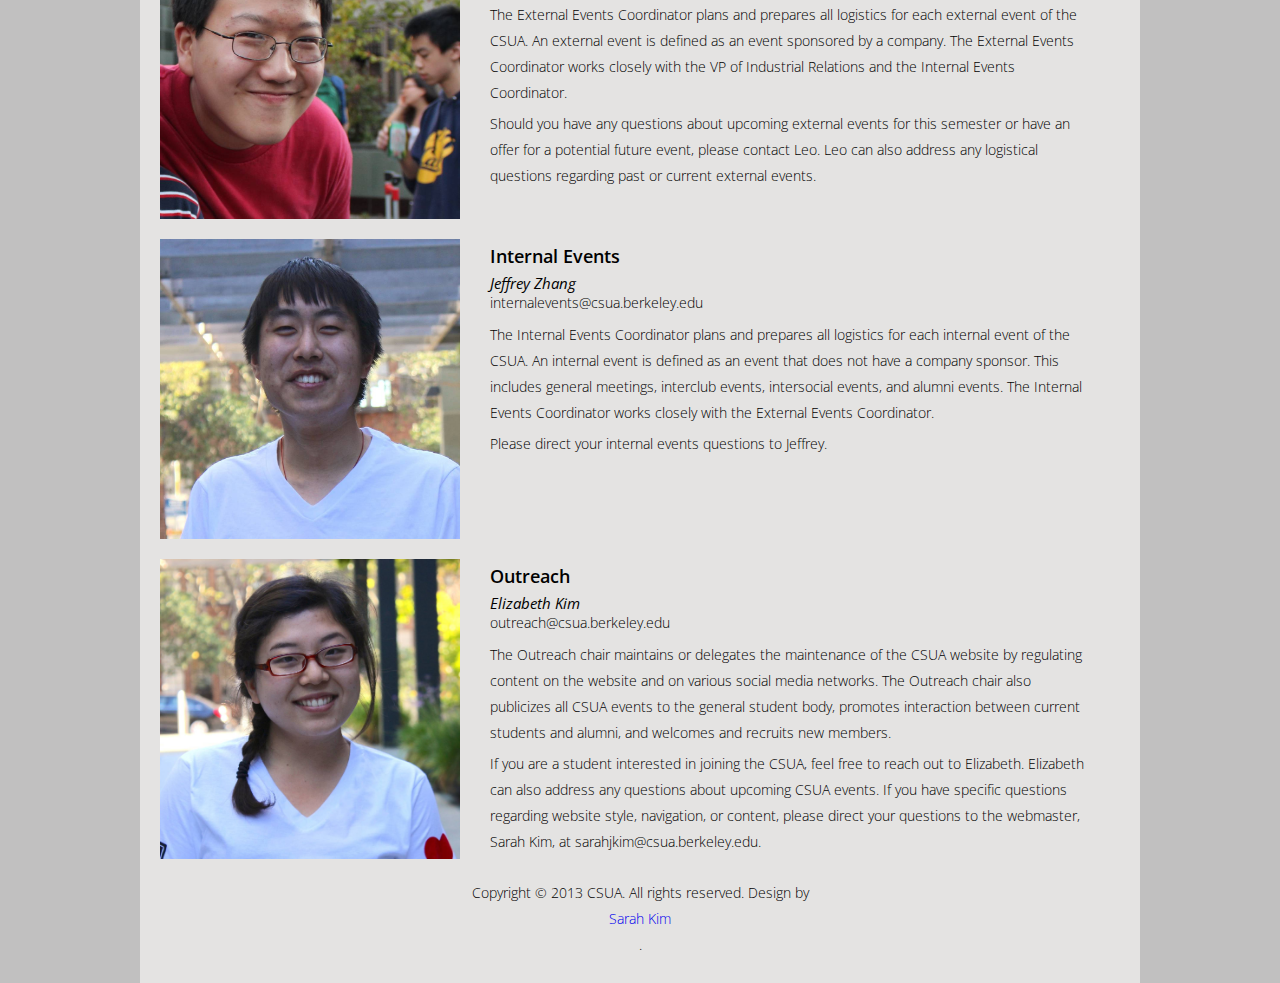
<file: politburo.html>
<html>
<head>
    <title>Politburo | CSUA</title>
    <link href="http://fonts.googleapis.com/css?family=Open+Sans:400,300,700,600" rel="stylesheet" type="text/css"/>
    <link rel="stylesheet" type="text/css" href="assets/politburo.css"/>
    <script src="assets/jquery-1.9.1.js"></script>
    <script src="assets/script.js"></script>
</head>
<body>
    <div id="header">
        <div id="headerbar">
            <div id="logo">
                <a href="http://csua.berkeley.edu/index.html">
                <img src="assets/header.png">
                </a>
            </div>
            <div id="csua">
                <a href="http://csua.berkeley.edu/index.html">
                    <div class="header-link">CSUA</div>
                </a>
            </div>
            <div id="headerlinks">
                <div class="header-item">
                    <a href="http://csua.berkeley.edu/index.html">
                        <div class="header-link">Home</div>
                    </a>
                </div>
                <div id="about-header" class="header-item">
                    <a href="http://csua.berkeley.edu/about.html">
                        <div class="header-link">About</div>
                    </a>
                    <div id="about">
                        <div id="dropdownabout">
                            <a href="http://csua.berkeley.edu/politburo.html">
                                <div class="dropdownitem">Politburo</div>
                            </a>
                            <a href="http://csua.berkeley.edu/officers.html">
                                <div class="dropdownitem">Officers</div>
                            </a>
                            <a href="http://csua.berkeley.edu/constitution.html">
                                <div class="dropdownitem">Constitution</div>
                            </a>
                        </div>
                    </div>
                </div>
                <div class="header-item">
                    <a href="http://csua.berkeley.edu/events.html">
                        <div class="header-link">Events</div>
                    </a>
                </div>
                <div class="header-item">
                    <a href="http://csua.berkeley.edu/industry.html">
                        <div class="header-link">Industry</div>
                    </a>
                </div>
                <div class="header-item">
                    <a href="http://csua.berkeley.edu/donate.html">
                        <div class="header-link">Donate</div>
                    </a>
                </div>
                <div class="header-item">
                    <a href="http://csua.berkeley.edu/join.html">
                        <div class="header-link">Join</div>
                    </a>
                </div>
            </div>
        </div>
    </div>
    <div id="content">
        <div class="about">
            <div class="header">
                The Politburo
            </div>
            <div class="text">
                The Politburo consists of the seven elected officers of the CSUA. <br>
                They are the governing body of the CSUA and a unique group of people
                who are eager to talk to you about the CSUA. <br>
                You can contact the Politburo at politburo@csua.berkeley.edu.
            </div>
        </div>
        <div class="politburo">
            <div class="photo">
                <img src="assets/officers/hina1.jpg">
            </div>
            <div class="info">
                <div class="title">President</div>
                <div class="name">Hina Sakazaki</div>
                <div class="email">president@csua.berkeley.edu</div>
                <div class="text">
                    The President leads General and Politburo meetings and is the
                    representative of the CSUA in its duties as the undergraduate
                    computer science students' representative body. The President
                    communicates with the University, faculty members, and other
                    student organizations.
                </div>
                <div class="text">
                    Please contact Hina for general questions or concerns about the CSUA.
                </div>
            </div>
        </div>
        <div class="clear"></div>
        <div class="politburo">
            <div class="photo">
                <img src="assets/officers/collin.jpg">
            </div>
            <div class="info">
                <div class="title">VP/Technology</div>
                <div class="name">Collin Johnston</div>
                <div class="email">vp@csua.berkeley.edu</div>
                <div class="text">
                    The VP of Technology administers and maintains the technical resources
                    of the CSUA, such as our computer equipment, servers, and list-serves.
                    The VP is also the head of our root staff and a liaison with all
                    campus IT and technical services. The VP solves or delegates the
                    solving of any technical issues that may arise.
                </div>
                <div class="text">
                    If you have any questions about your account with the CSUA, the CSUA
                    servers or software, or root concerns, please contact Collin.
                    He and the rest of root staff will work towards resolving any technical
                    issues that might occur.
                </div>
            </div>
        </div>
        <div class="clear"></div>
        <div class="politburo">
            <div class="photo">
                <img src="assets/officers/rahul1.jpg">
            </div>
            <div class="info">
                <div class="title">VP/Industrial Relations</div>
                <div class="name">Rahul Basu</div>
                <div class="email">indrel@csua.berkeley.edu</div>
                <div class="text">
                    The VP of Industrial relations is the CSUA's liaison with companies
                    and CSUA alumni. The VP attains sponsors for external events and
                    generates industrial interest in the CSUA. The VP also coordinates
                    speakers from alumni or industry, manages info sessions and the job
                    list-serve, and assists the President.
                </div>
                <div class="text">
                    If you are alumni or a member of industrial, we welcome you! Please
                    contact Rahul with any questions, concerns, or offers regarding
                    events, info sessions, speaking events, or sponsorships. Thank you
                    for your support and interest in the CSUA.
                </div>
            </div>
        </div>
        <div class="clear"></div>
        <div class="politburo">
            <div class="photo">
                <img src="assets/officers/sherry1.jpg">
            </div>
            <div class="info">
                <div class="title">Secretary/Treasurer</div>
                <div class="name">Sherry Xu</div>
                <div class="email">treasurer@csua.berkeley.edu</div>
                <div class="text">
                    The Secretary/Treasurer takes minutes at meetings, maintains the
                    CSUA's monetary resources, keeps all financial and non-financial
                    records of the CSUA, and administers the CSUA's physical resources
                    (the office, the study lounge, the library, etc.). The
                    Secretary/Treasurer is also the liaison with any University funding
                    programs and facility maintenance and thus the primary signatory power
                    with the ASUC.
                </div>
                <div class="text">
                    If you have questions or concerns about the CSUA's budget or physical
                    resources, please contact Sherry. Sherry can also address any prompts
                    regarding our publicly available financial and non-financial records.
                </div>
            </div>
        </div>
        <div class="clear"></div>
        <div class="politburo">
            <div class="photo">
                <img src="assets/officers/leo.jpg">
            </div>
            <div class="info">
                <div class="title">External Events</div>
                <div class="name">Leo Wu</div>
                <div class="email">externalevents@csua.berkeley.edu</div>
                <div class="text">
                    The External Events Coordinator plans and prepares all logistics for
                    each external event of the CSUA. An external event is defined as an
                    event sponsored by a company. The External Events Coordinator works
                    closely with the VP of Industrial Relations and the Internal Events
                    Coordinator.
                </div>
                <div class="text">
                    Should you have any questions about upcoming external events for this
                    semester or have an offer for a potential future event, please contact
                    Leo. Leo can also address any logistical questions regarding past or
                    current external events.
                </div>
            </div>
        </div>
        <div class="clear"></div>
        <div class="politburo">
            <div class="photo">
                <img src="assets/officers/jeffrey.jpg">
            </div>
            <div class="info">
                <div class="title">Internal Events</div>
                <div class="name">Jeffrey Zhang</div>
                <div class="email">internalevents@csua.berkeley.edu</div>
                <div class="text">
                    The Internal Events Coordinator plans and prepares all logistics
                    for each internal event of the CSUA. An internal event is defined as
                    an event that does not have a company sponsor. This includes general
                    meetings, interclub events, intersocial events, and alumni events.
                    The Internal Events Coordinator works closely with the External Events
                    Coordinator.
                </div>
                <div class="text">
                    Please direct your internal events questions to Jeffrey.
            </div>
        </div>
        <div class="clear"></div>
        <div class="politburo">
            <div class="photo">
                <img src="assets/officers/elizabeth1.jpg">
            </div>
            <div class="info">
                <div class="title">Outreach</div>
                <div class="name">Elizabeth Kim</div>
                <div class="email">outreach@csua.berkeley.edu</div>
                <div class="text">
                    The Outreach chair maintains or delegates the maintenance of the CSUA
                    website by regulating content on the website and on various social
                    media networks. The Outreach chair also publicizes all CSUA events to
                    the general student body, promotes interaction between current
                    students and alumni, and welcomes and recruits new members.
                </div>
                <div class="text">
                    If you are a student interested in joining the CSUA, feel free to reach
                    out to Elizabeth. Elizabeth can also address any questions about
                    upcoming CSUA events.
                    If you have specific questions regarding website style, navigation, or
                    content, please direct your questions to the webmaster, Sarah Kim, at
                    sarahjkim@csua.berkeley.edu.
                </div>
            </div>
        </div>
        <div class="clear"></div>
        <div id="footer">
            <div class="text">
                Copyright &copy; 2013 CSUA. All rights reserved.
                Design by <a href="http://www.sarahjikim.com/">
                <div class="creditgrey">Sarah Kim</div></a>.
                <!-- & <a href="http://hinasakazaki.com/">
                <div class="credit">Hina Sakazaki</div></a> --!>
            </div>
        </div>
    </div>
</body>
</html>
</file>
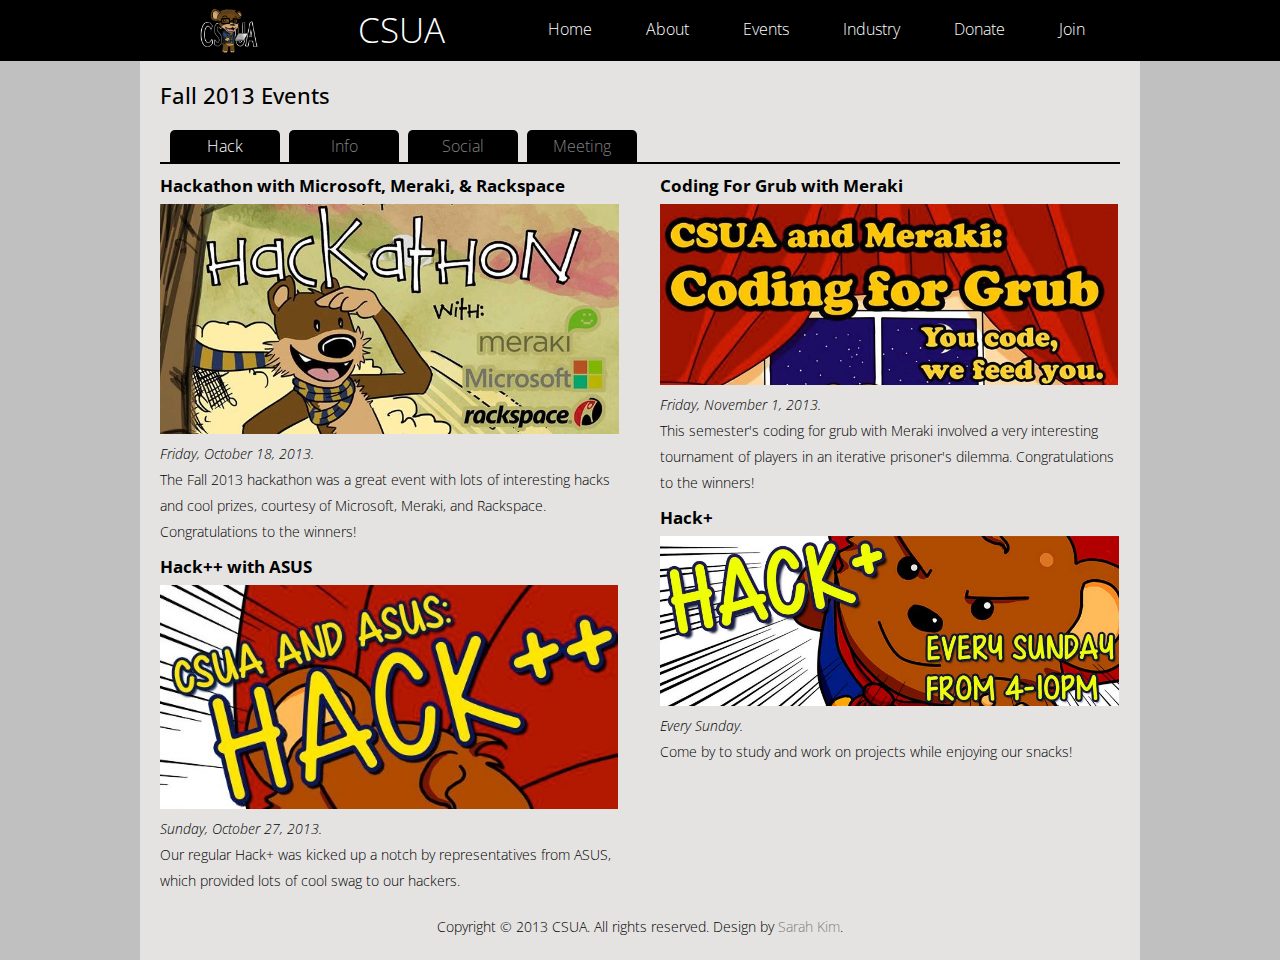
<file: events/fall2013.html>
<html>
<head>
    <title>Fall 2013 Events | CSUA</title>
    <link href="http://fonts.googleapis.com/css?family=Open+Sans:400,300,700,600" rel="stylesheet" type="text/css"/>
    <link rel="stylesheet" type="text/css" href="../assets/css/events/fall2013.css"/>
    <script src="../assets/jquery-1.9.1.js"></script>
    <script src="../assets/script.js"></script>
</head>
<body>
    <div id="header">
        <div id="headerbar">
            <div id="logo">
                <a href="http://csua.berkeley.edu/index.html">
                <img src="../assets/header.png">
                </a>
            </div>
            <div id="csua">
                <a href="http://csua.berkeley.edu/index.html">
                    <div class="header-link">CSUA</div>
                </a>
            </div>
            <div id="headerlinks">
                <div class="header-item">
                    <a href="http://csua.berkeley.edu/index.html">
                        <div class="header-link">Home</div>
                    </a>
                </div>
                <div id="about-header" class="header-item">
                    <a href="http://csua.berkeley.edu/about.html">
                        <div class="header-link">About</div>
                    </a>
                    <div id="about">
                        <div id="dropdownabout">
                            <a href="http://csua.berkeley.edu/politburo.html">
                                <div class="dropdownitem">Politburo</div>
                            </a>
                            <a href="http://csua.berkeley.edu/officers.html">
                                <div class="dropdownitem">Officers</div>
                            </a>
                            <a href="http://csua.berkeley.edu/constitution.html">
                                <div class="dropdownitem">Constitution</div>
                            </a>
                        </div>
                    </div>
                </div>
                <div class="header-item">
                    <a href="http://csua.berkeley.edu/events.html">
                        <div class="header-link">Events</div>
                    </a>
                </div>
                <div class="header-item">
                    <a href="http://csua.berkeley.edu/industry.html">
                        <div class="header-link">Industry</div>
                    </a>
                </div>
                <div class="header-item">
                    <a href="http://csua.berkeley.edu/donate.html">
                        <div class="header-link">Donate</div>
                    </a>
                </div>
                <div class="header-item">
                    <a href="http://csua.berkeley.edu/join.html">
                        <div class="header-link">Join</div>
                    </a>
                </div>
            </div>
        </div>
    </div>
    <div id="content">
        <div id="events">
            <div class="header">Fall 2013 Events</div>
            <div id="panels">
                <a href="#hack"><div id="initialtab" class="tab">Hack</div></a>
                <a href="#info"><div class="tab">Info</div></a>
                <a href="#social"><div class="tab">Social</div></a>
                <a href="#meeting"><div class="tab">Meeting</div></a>
            </div>
            <div id="hack" class="panel">
                <div id="block3" class="block">
                    <div class="event">
                        <a href="http://csua.berkeley.edu/hackathonfa13.html">
                            <div class="event-name">Hackathon with Microsoft, Meraki, & Rackspace</div>
                        </a>
                        <div id="hackathon">
                            <img src="../assets/events/fall2013/hackathonbar.jpg">
                        </div>
                        <div class="timelocation">Friday, October 18, 2013.</div>
                        <div class="text">
                            The Fall 2013 hackathon was a great event with lots of
                            interesting hacks and cool prizes, courtesy of Microsoft,
                            Meraki, and Rackspace. Congratulations to the winners!
                        </div>
                    </div>
                    <div class="event">
                        <a href="https://www.facebook.com/events/525422287545469/">
                            <div class="event-name">Hack++ with ASUS</div>
                        </a>
                        <div id="hackplusplus">
                            <img src="../assets/events/fall2013/hackplusplus.jpg">
                        </div>
                        <div class="timelocation">Sunday, October 27, 2013.</div>
                        <div class="text">
                            Our regular Hack+ was kicked up a notch by representatives
                            from ASUS, which provided lots of cool swag to our hackers.
                        </div>
                    </div>
                </div>
                <div id="block4" class="block">
                    <div class="event">
                        <a href="https://www.facebook.com/events/228958303935424/">
                            <div class="event-name">Coding For Grub with Meraki</div>
                        </a>
                        <div id="codingforgrub">
                            <img src="../assets/events/fall2013/codingforgrub.jpg">
                        </div>
                        <div class="timelocation">Friday, November 1, 2013.</div>
                        <div class="text">
                            This semester's coding for grub with Meraki involved a very
                            interesting tournament of players in an iterative prisoner's
                            dilemma. Congratulations to the winners!
                        </div>
                    </div>
                    <div class="event">
                        <a href="https://www.facebook.com/events/176207862568688/">
                            <div class="event-name">Hack+</div>
                        </a>
                        <div class="hackplus">
                            <img src="../assets/events/fall2013/hackplus.jpg">
                        </div>
                        <div class="timelocation">Every Sunday.</div>
                        <div class="text">
                            Come by to study and work on projects while enjoying our
                            snacks!
                        </div>
                    </div>
                </div>
            </div>
            <div id="info" class="panel">
                <div id="block3" class="block">
                    <div class="event">
                        <a href="https://www.facebook.com/events/422491674526955/">
                            <div class="event-name">Zynga Info Session</div>
                        </a>
                        <div id="zynga">
                            <img src="../assets/events/fall2013/zynga.jpg">
                        </div>
                        <div class="timelocation">Tuesday, September 10, 2013.</div>
                        <div class="text">
                            Zynga hosted an info session about internships and full-time
                            positions as a software engineer. Suryaveer Lodha, a Berkeley
                            alum, represented Zynga as a current software engineer.
                        </div>
                    </div>
                    <div class="event">
                        <a href="https://www.facebook.com/events/399214456867923/">
                            <div class="event-name">Industry Panel</div>
                        </a>
                        <div id="industrypanel">
                            <img src="../assets/events/fall2013/industrypanel.jpg">
                        </div>
                        <div class="timelocation">Friday, September 20, 2013.</div>
                        <div class="text">
                            The panel answered questions about getting an internship
                            and life after graduation. The speakers were Bret Mogilefsky
                            (director in PlayStation's Developer Services and Support
                            Group; Cal Alum and CSUA President '95), Nate Rockenbach
                            (Facebook engineer; former student), Andy Toulouse (Facebook
                            engineer; former student), and Collin Johnston (Square intern;
                            current Berkeley student).
                        </div>
                    </div>
                    <div class="event">
                        <a href="https://www.facebook.com/events/169373866584747/">
                            <div class="event-name">Square: Interview Workshop</div>
                        </a>
                        <div id="squareworkshop">
                            <img src="../assets/events/fall2013/squareworkshop.jpg">
                        </div>
                        <div class="timelocation">Friday, September 27, 2013.</div>
                        <div class="text">
                            Square's recruiters hosted a workshop on how to pass technical
                            interviews.
                        </div>
                    </div>
                </div>
                <div id="block4" class="block">
                    <div class="event">
                        <a href="https://www.facebook.com/events/303267373146488/">
                            <div class="event-name">@jack: Punk, Dropout, Massage Therapist</div>
                        </a>
                        <div id="jack">
                            <img src="../assets/events/fall2013/jack.jpg">
                        </div>
                        <div class="timelocation">Thursday, October 3, 2013.</div>
                        <div class="text">
                            Jack Dorsey, Square CEO and Twitter co-founder, spoke about
                            his non-linear path to making commerce easy.
                        </div>
                    </div>
                    <div class="event">
                        <a href="https://www.facebook.com/events/422553324521653/">
                            <div class="event-name">Startup Fair</div>
                        </a>
                        <div id="startupfair2013">
                            <img src="../assets/events/fall2013/startupfair.jpg">
                        </div>
                        <div class="timelocation">Wednesday, October 9, 2013.</div>
                        <div class="text">
                            The UCB Startup Fair is run by CSUA, IEEE, and HKN. Students
                            are introduced to small tech companies that typically rely on
                            personal connections for hiring. Lots of cool startups were
                            in attendance like Redfin, Evernote, MongoDB, Lumosity,
                            Salesforce, Cloudera, and many more.
                        </div>
                    </div>
                    <div class="event">
                        <a href="https://www.facebook.com/events/560958060637291/">
                            <div class="event-name">3M Tech Talk</div>
                        </a>
                        <div id="threem">
                            <img src="../assets/events/fall2013/3mtechtalk.jpg">
                        </div>
                        <div class="timelocation">Thursday, October 17, 2013.</div>
                        <div class="text">
                            A 3M representative spoke about EECS research at 3M and
                            recruitment for 3M. Students were able to bring resumes
                            and address any questions they had to the recruiter.
                        </div>
                    </div>
                    <div class="event">
                        <a href="https://www.facebook.com/events/524676920954947/">
                            <div class="event-name">Grad School Panel</div>
                        </a>
                        <div class="gradpanel">
                            <img src="../assets/events/fall2013/gradpanel.jpg">
                        </div>
                        <div class="timelocation">Friday, November 15, 2013.</div>
                        <div class="text">
                            Three incredible Berkeley grad students will be available to share
                            their experiences of graduate school and answer any questions you
                            may have!
                        </div>
                    </div>
                </div>
            </div>
            <div id="social" class="panel">
                <div id="block3" class="block">
                    <div class="event">
                        <a href="https://www.facebook.com/events/142083782668346/">
                            <div class="event-name">Welcome Week BBQ</div>
                        </a>
                        <div id="welcomebbq">
                            <img src="../assets/events/fall2013/bbq.png">
                        </div>
                        <div class="timelocation">Friday, September 6, 2013.</div>
                        <div class="text">
                            This fun BBQ kicked off the new semester with hotdogs, drinks,
                            and new friends.
                        </div>
                    </div>
                    <div class="event">
                        <a href="https://www.facebook.com/events/357952037668367/">
                            <div class="event-name">Board Game Night</div>
                        </a>
                        <div id="boardgamenight">
                            <img src="../assets/events/fall2013/boardgamenight.jpg">
                        </div>
                        <div class="timelocation">Friday, October 4, 2013.</div>
                        <div class="text">
                            Board Game Night was a great time to chill with friends
                            and play games like Set, Avalon, Resistance, and other board
                            games.
                        </div>
                    </div>
                </div>
                <div id="block4" class="block">
                    <div class="event">
                        <a href="https://www.facebook.com/events/544595105634671/">
                            <div class="event-name">CSUA & HKN Joint LAN Party</div>
                        </a>
                        <div class="hknlan">
                            <img src="../assets/events/fall2013/hknlan.jpg">
                        </div>
                        <div class="timelocation">Friday, November 8, 2013.</div>
                        <div class="text">
                            Do you play League of Legends, DotA, XBox games, PS3 games? Bring
                            your laptop to this fantastic LAN party with Eta Kappa Nu! Five
                            gaming computers and a large monitor with XBox and PS3 will be
                            provided.
                        </div>
                    </div>
                </div>
            </div>
            <div id="meeting" class="panel">
                <div id="block3" class="block">
                    <div class="event">
                        <a href="https://www.facebook.com/events/1413844748830102/">
                            <div class="event-name">General Meeting #1</div>
                        </a>
                        <div id="gmone">
                            <img src="../assets/events/fall2013/gmone.jpg">
                        </div>
                        <div class="timelocation">Monday, September 16, 2013.</div>
                        <div class="text">
                            We started off with board games and food then went over what
                            sorts of workshops and events the CS community would like to
                            see this semester. Finally, we elected our External Events
                            officer, Leo Wu, and discussed office policies.
                        </div>
                    </div>
                </div>
                <div id="block4" class="block">
                    <div class="event">
                        <a href="https://www.facebook.com/events/1382955418610231/">
                            <div class="event-name">General Meeting #2</div>
                        </a>
                        <div class="gm2">
                            <img src="../assets/events/fall2013/gm2.jpg">
                        </div>
                        <div class="timelocation">Monday, November 11, 2013.</div>
                        <div class="text">
                            Tuhin Chakraborty from Hack Reactor will speak about the
                            application and practice of computer science in the industry, the
                            importance and future of Javascript, and the strengths and
                            weaknesses of the computer science degree. We'll also have time
                            to eat and hang out. Come join us!
                        </div>
                    </div>
                </div>
            </div>
        </div>
        <div class="clear"></div>
        <div id="footer">
            <div class="text">
                Copyright &copy; 2013 CSUA. All rights reserved.
                Design by <a href="http://www.sarahjikim.com/">
                <div class="creditgrey">Sarah Kim</div></a>.
                <!-- & <a href="http://hinasakazaki.com/">
                <div class="credit">Hina Sakazaki</div></a> --!>
            </div>
        </div>
    </div>
</body>
</html>
</file>
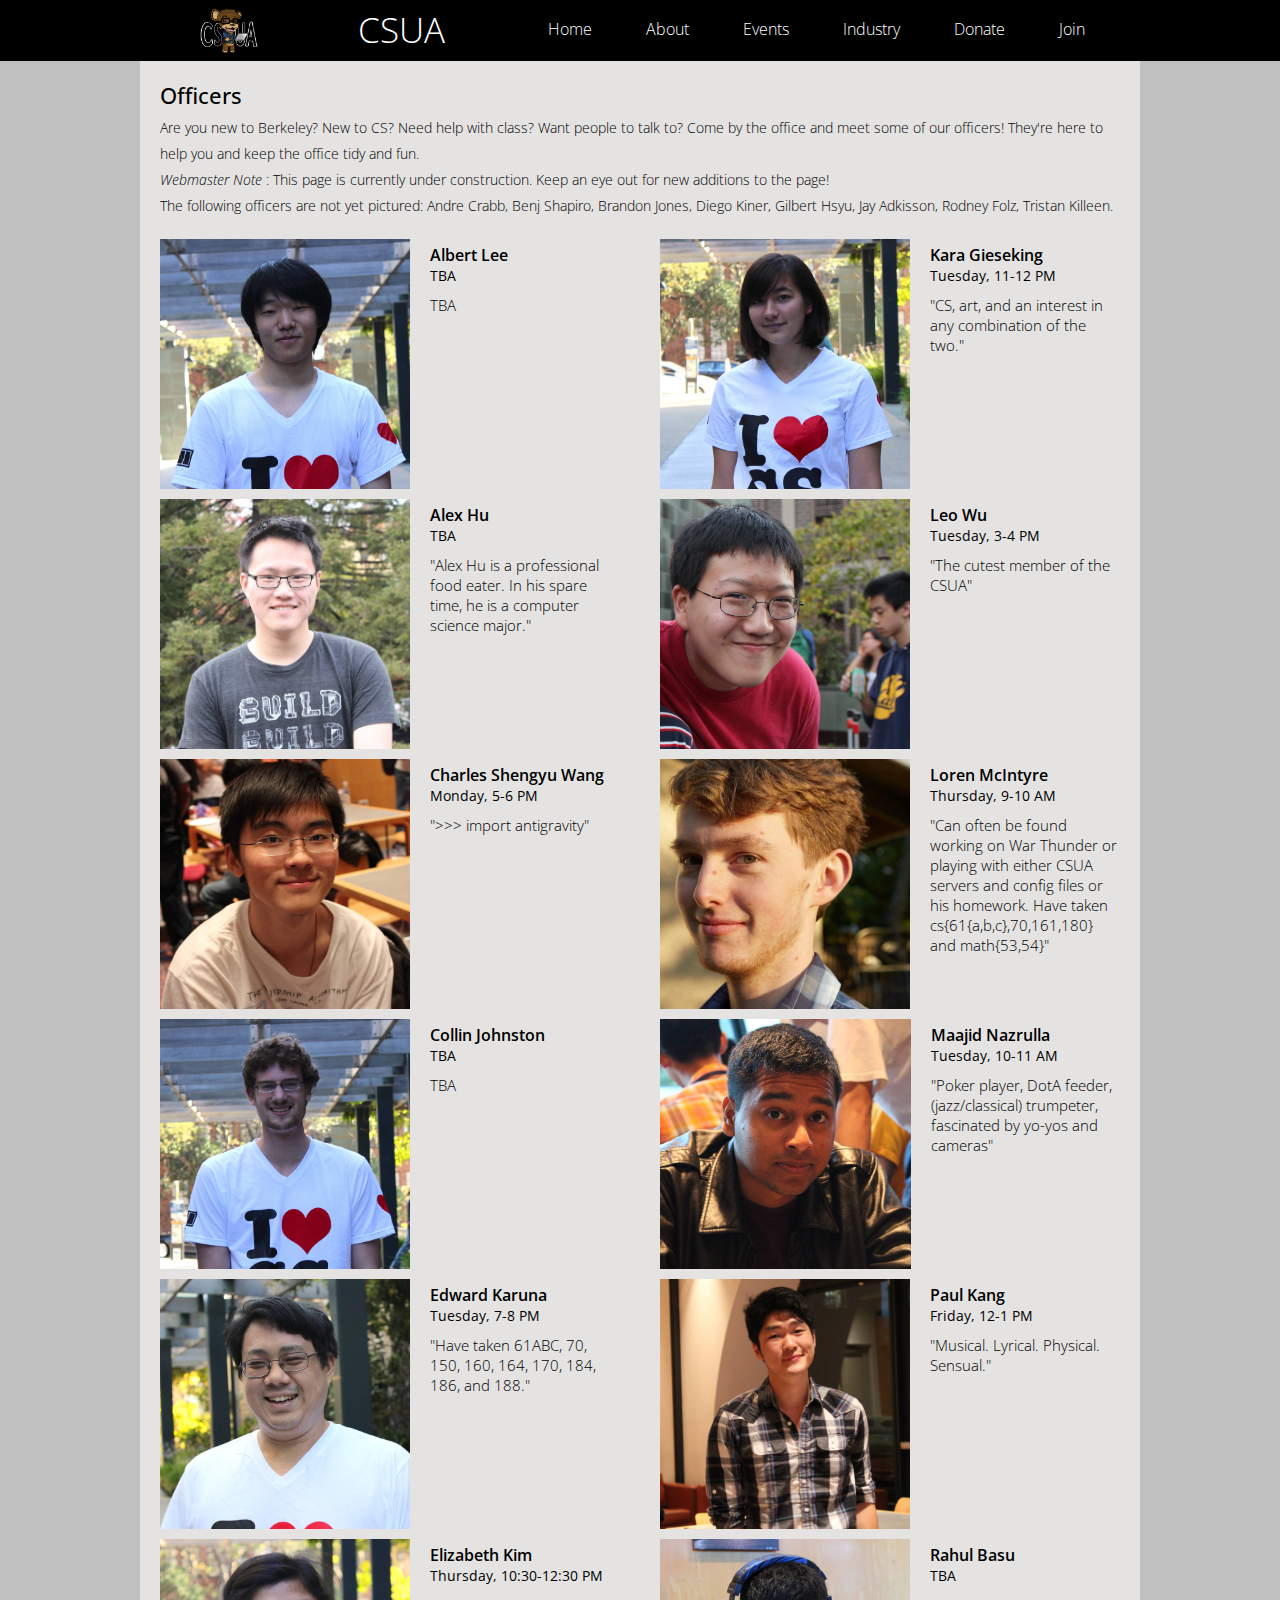
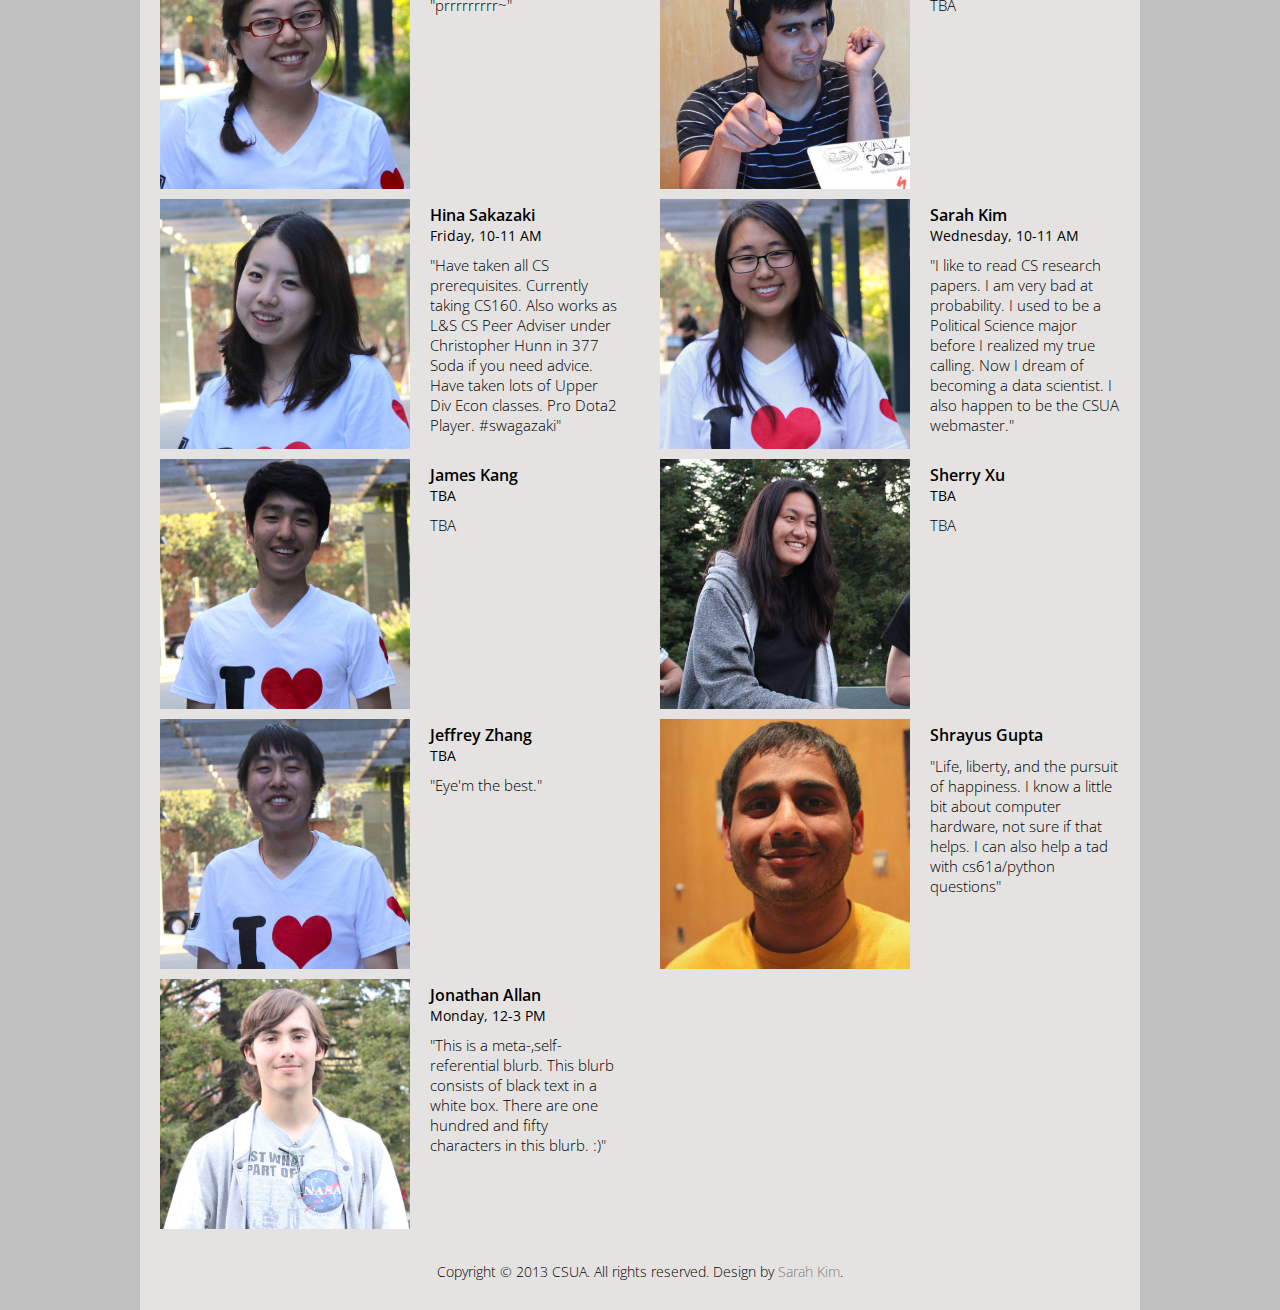
<file: officers/fall2013.html>
<html>
<head>
    <title>Fall 2013 Officers | CSUA</title>
    <link href="http://fonts.googleapis.com/css?family=Open+Sans:400,300,700,600" rel="stylesheet" type="text/css"/>
    <link rel="stylesheet" type="text/css" href="../assets/css/officers.css"/>
    <script src="../assets/jquery-1.9.1.js"></script>
    <script src="../assets/script.js"></script>
</head>
<body>
    <div id="header">
        <div id="headerbar">
            <div id="logo">
                <a href="http://csua.berkeley.edu/index.html">
                <img src="../assets/header.png">
                </a>
            </div>
            <div id="csua">
                <a href="http://csua.berkeley.edu/index.html">
                    <div class="header-link">CSUA</div>
                </a>
            </div>
            <div id="headerlinks">
                <div class="header-item">
                    <a href="http://csua.berkeley.edu/index.html">
                        <div class="header-link">Home</div>
                    </a>
                </div>
                <div id="about-header" class="header-item">
                    <a href="http://csua.berkeley.edu/about.html">
                        <div class="header-link">About</div>
                    </a>
                    <div id="about">
                        <div id="dropdownabout">
                            <a href="http://csua.berkeley.edu/politburo.html">
                                <div class="dropdownitem">Politburo</div>
                            </a>
                            <a href="http://csua.berkeley.edu/officers.html">
                                <div class="dropdownitem">Officers</div>
                            </a>
                            <a href="http://csua.berkeley.edu/constitution.html">
                                <div class="dropdownitem">Constitution</div>
                            </a>
                        </div>
                    </div>
                </div>
                <div class="header-item">
                    <a href="http://csua.berkeley.edu/events.html">
                        <div class="header-link">Events</div>
                    </a>
                </div>
                <div class="header-item">
                    <a href="http://csua.berkeley.edu/industry.html">
                        <div class="header-link">Industry</div>
                    </a>
                </div>
                <div class="header-item">
                    <a href="http://csua.berkeley.edu/donate.html">
                        <div class="header-link">Donate</div>
                    </a>
                </div>
                <div class="header-item">
                    <a href="http://csua.berkeley.edu/join.html">
                        <div class="header-link">Join</div>
                    </a>
                </div>
            </div>
        </div>
    </div>
    <div id="content">
        <div class="about">
            <div class="header">
                Officers
            </div>
            <div class="text">
                Are you new to Berkeley? New to CS? Need help with class? Want people to
                talk to? Come by the office and meet some of our officers! They're here
                to help you and keep the office tidy and fun. <br>
                <i> Webmaster Note </i> : This page is currently under construction. Keep an eye
                out for new additions to the page! <br>
                The following officers are not yet pictured: Andre Crabb, Benj Shapiro,
                Brandon Jones, Diego Kiner, Gilbert Hsyu, Jay Adkisson, Rodney Folz,
                Tristan Killeen.
            </div>
        </div>
        <div id="block1">
            <div class="officer">
                <div class="photoone">
                    <img src="../assets/officers/albert1.jpg">
                </div>
                <div class="phototwo">
                    <img src="../assets/officers/albert2.jpg">
                </div>
                <div class="info">
                    <div class="name">Albert Lee</div>
                    <div class="officehours">TBA</div>
                    <div class="description">
                        TBA
                    </div>
                </div>
            </div>
            <div class="officer">
                <div class="photoone">
                    <img src="../assets/officers/alex1.jpg">
                </div>
                <div class="phototwo">
                    <img src="../assets/officers/alex2.jpg">
                </div>
                <div class="info">
                    <div class="name">Alex Hu</div>
                    <div class="officehours">TBA</div>
                    <div class="description">
                        "Alex Hu is a professional food eater. In his spare time, he is
                        a computer science major."
                    </div>
                </div>
            </div>
            <div class="officer">
                <div class="singlephoto">
                    <img src="../assets/officers/charles.jpg">
                </div>
                <div class="info">
                    <div class="name">Charles Shengyu Wang</div>
                    <div class="officehours">Monday, 5-6 PM</div>
                    <div class="description">
                        ">>> import antigravity"
                    </div>
                </div>
            </div>
            <div class="officer">
                <div class="photoone">
                    <img src="../assets/officers/collin1.jpg">
                </div>
                <div class="phototwo">
                    <img src="../assets/officers/collin2.jpg">
                </div>
                <div class="info">
                    <div class="name">Collin Johnston</div>
                    <div class="officehours">TBA</div>
                    <div class="description">
                        TBA
                    </div>
                </div>
            </div>
            <div class="officer">
                <div class="photoone">
                    <img src="../assets/officers/edward1.jpg">
                </div>
                <div class="phototwo">
                    <img src="../assets/officers/edward2.jpg">
                </div>
                <div class="info">
                    <div class="name">Edward Karuna</div>
                    <div class="officehours">Tuesday, 7-8 PM</div>
                    <div class="description">
                        "Have taken 61ABC, 70, 150, 160, 164, 170, 184, 186, and 188."
                    </div>
                </div>
            </div>
            <div class="officer">
                <div class="photoone">
                    <img src="../assets/officers/elizabeth1.jpg">
                </div>
                <div class="phototwo">
                    <img src="../assets/officers/elizabeth2.jpg">
                </div>
                <div class="info">
                    <div class="name">Elizabeth Kim</div>
                    <div class="officehours">Thursday, 10:30-12:30 PM</div>
                    <div class="description">
                        "prrrrrrrrr~"
                    </div>
                </div>
            </div>
            <div class="officer">
                <div class="photoone">
                    <img src="../assets/officers/hina1.jpg">
                </div>
                <div class="phototwo">
                    <img src="../assets/officers/hina2.jpg">
                </div>
                <div class="info">
                    <div class="name">Hina Sakazaki</div>
                    <div class="officehours">Friday, 10-11 AM</div>
                    <div class="description">
                        "Have taken all CS prerequisites. Currently taking CS160.
                        Also works as L&S CS Peer Adviser under Christopher Hunn in 377
                        Soda if you need advice. Have taken lots of Upper Div Econ classes.
                        Pro Dota2 Player. #swagazaki"
                    </div>
                </div>
            </div>
            <div class="officer">
                <div class="photoone">
                    <img src="../assets/officers/james1.jpg">
                </div>
                <div class="phototwo">
                    <img src="../assets/officers/james2.jpg">
                </div>
                <div class="info">
                    <div class="name">James Kang</div>
                    <div class="officehours">TBA</div>
                    <div class="description">
                        TBA
                    </div>
                </div>
            </div>
            <div class="officer">
                <div class="photoone">
                    <img src="../assets/officers/jeffrey1.jpg">
                </div>
                <div class="phototwo">
                    <img src="../assets/officers/jeffrey2.jpg">
                </div>
                <div class="info">
                    <div class="name">Jeffrey Zhang</div>
                    <div class="officehours">TBA</div>
                    <div class="description">
                        "Eye'm the best."
                    </div>
                </div>
            </div>
            <div class="officer">
                <div class="photoone">
                    <img src="../assets/officers/jonathan1.jpg">
                </div>
                <div class="phototwo">
                    <img src="../assets/officers/jonathan2.jpg">
                </div>
                <div class="info">
                    <div class="name">Jonathan Allan</div>
                    <div class="officehours">Monday, 12-3 PM</div>
                    <div class="description">
                        "This is a meta-,self-referential blurb. This blurb consists of black
                        text in a white box. There are one hundred and fifty characters in
                        this blurb. :)"
                    </div>
                </div>
            </div>
        </div>
        <div id="block2">
            <div class="officer">
                <div class="photoone">
                    <img src="../assets/officers/kara1.jpg">
                </div>
                <div class="phototwo">
                    <img src="../assets/officers/kara2.jpg">
                </div>
                <div class="info">
                    <div class="name">Kara Gieseking</div>
                    <div class="officehours">Tuesday, 11-12 PM</div>
                    <div class="description">
                        "CS, art, and an interest in any combination of the two."
                    </div>
                </div>
            </div>
            <div class="officer">
                <div class="singlephoto">
                    <img src="../assets/officers/leo.jpg">
                </div>
                <div class="info">
                    <div class="name">Leo Wu</div>
                    <div class="officehours">Tuesday, 3-4 PM</div>
                    <div class="description">
                        "The cutest member of the CSUA"
                    </div>
                </div>
            </div>
            <div class="officer">
                <div class="singlephoto">
                    <img src="../assets/officers/loren.jpg">
                </div>
                <div class="info">
                    <div class="name">Loren McIntyre</div>
                    <div class="officehours">Thursday, 9-10 AM</div>
                    <div class="description">
                        "Can often be found working on War Thunder or playing with either
                        CSUA servers and config files or his homework. Have taken
                        cs{61{a,b,c},70,161,180} and math{53,54}"
                    </div>
                </div>
            </div>
            <div class="officer">
                <div class="photoone">
                    <img src="../assets/officers/maajid1.jpg">
                </div>
                <div class="phototwo">
                    <img src="../assets/officers/maajid2.jpg">
                </div>
                <div class="info">
                    <div class="name">Maajid Nazrulla</div>
                    <div class="officehours">Tuesday, 10-11 AM</div>
                    <div class="description">
                        "Poker player, DotA feeder, (jazz/classical) trumpeter, fascinated by
                        yo-yos and cameras"
                    </div>
                </div>
            </div>
            <div class="officer">
                <div class="photoone">
                    <img src="../assets/officers/paul1.jpg">
                </div>
                <div class="phototwo">
                    <img src="../assets/officers/paul2.jpg">
                </div>
                <div class="info">
                    <div class="name">Paul Kang</div>
                    <div class="officehours">Friday, 12-1 PM</div>
                    <div class="description">
                        "Musical. Lyrical. Physical. Sensual."
                    </div>
                </div>
            </div>
            <div class="officer">
                <div class="photoone">
                    <img src="../assets/officers/rahul1.jpg">
                </div>
                <div class="phototwo">
                    <img src="../assets/officers/rahul2.jpg">
                </div>
                <div class="info">
                    <div class="name">Rahul Basu</div>
                    <div class="officehours">TBA</div>
                    <div class="description">
                        TBA
                    </div>
                </div>
            </div>
            <div class="officer">
                <div class="photoone">
                    <img src="../assets/officers/sarah1.jpg">
                </div>
                <div class="phototwo">
                    <img src="../assets/officers/sarah2.jpg">
                </div>
                <div class="info">
                    <div class="name">Sarah Kim</div>
                    <div class="officehours">Wednesday, 10-11 AM</div>
                    <div class="description">
                        "I like to read CS research papers. I am very bad at probability.
                        I used to be a Political Science major before I realized my true
                        calling. Now I dream of becoming a data scientist. I also happen
                        to be the CSUA webmaster."
                    </div>
                </div>
            </div>
            <div class="officer">
                <div class="photoone">
                    <img src="../assets/officers/sherry1.jpg">
                </div>
                <div class="phototwo">
                    <img src="../assets/officers/sherry2.jpg">
                </div>
                <div class="info">
                    <div class="name">Sherry Xu</div>
                    <div class="officehours">TBA</div>
                    <div class="description">
                        TBA
                    </div>
                </div>
            </div>
            <div class="officer">
                <div class="photoone">
                    <img src="../assets/officers/shrayus1.jpg">
                </div>
                <div class="phototwo">
                    <img src="../assets/officers/shrayus2.jpg">
                </div>
                <div class="info">
                    <div class="name">Shrayus Gupta</div>
                    <div class="officehours"></div>
                    <div class="description">
                        "Life, liberty, and the pursuit of happiness. I know a little bit
                        about computer hardware, not sure if that helps. I can also help
                        a tad with cs61a/python questions"
                    </div>
                </div>
            </div>
        </div>
        <div class="clear"></div>
        <div id="footer">
            <div class="text">
                Copyright &copy; 2013 CSUA. All rights reserved.
                Design by <a href="http://www.sarahjikim.com/">
                <div class="creditgrey">Sarah Kim</div></a>.
                <!-- & <a href="http://hinasakazaki.com/">
                <div class="credit">Hina Sakazaki</div></a> --!>
            </div>
        </div>
    </div>
</body>
</html>
<!--
					<li><b>Benjamin Shapiro</b> Mondays 1PM-2PM <br>"I'm a bawss at web development
					also I rock at machine learning and I am awesome at being a good person. Have taken CS3, CS61 Series, CS160/170/188/189 EE42, Math1A/1B/53/54"</li>

					<li><b>Rodney Folz</b> Tuesdays 1PM-2PM <br>"Rhetoric" </li>
					
					<li><b>Tristan Killeen</b> Thursdays 8PM-9PM <br>"Humourology, Differentiating Colors, Can make a "Hand Submarine" (ask about this), Can bluff knowledge about any given subject decently."</li>

					<li><b>André Crabb</b> Wednesdays 1:30PM-2:30PM <br>"Random Skills: Music, Drumming, Salsa Dancing."</li>

					<li><b>Brandon Jones</b>  TBA</li>
			
				<li><b>Tirumari Jothi</b> Thursdays 11AM-12PM <br>"I'm the resident digital artist... I HAVE NO PROGRAMMING SKILLS :C"</li>

				<li><b>Jay Adkisson</b> TBA <br>"I'm into programming languages and math" </li>

				<li><b>Gilbert Hsyu</b> TBA <br>"Math"</li>

				<li><b>Diego Kiner</b> Mondays 3PM-4PM <br>"I'm an EECS major who also likes physics and maths, so I can help with most lower div CS, physics, and math classes. I also like making music :)"</li>	
--!>
</file>
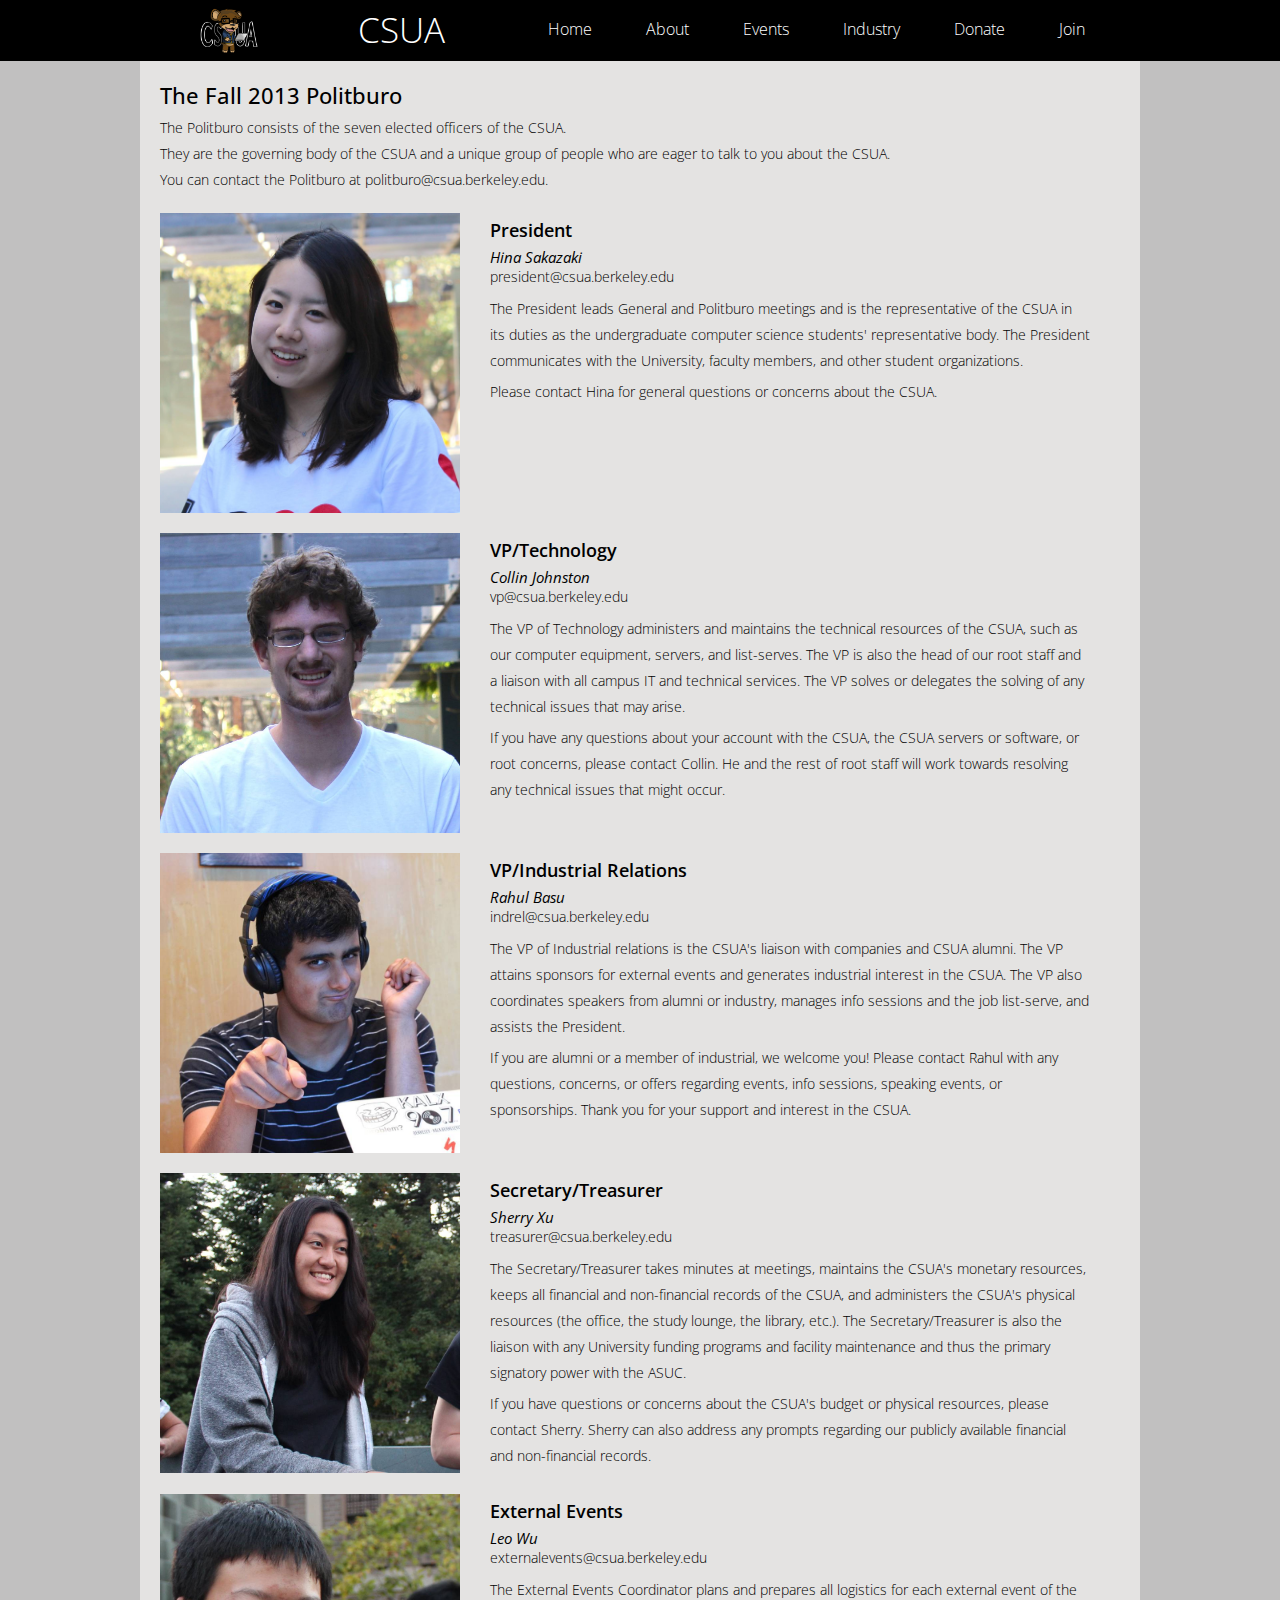
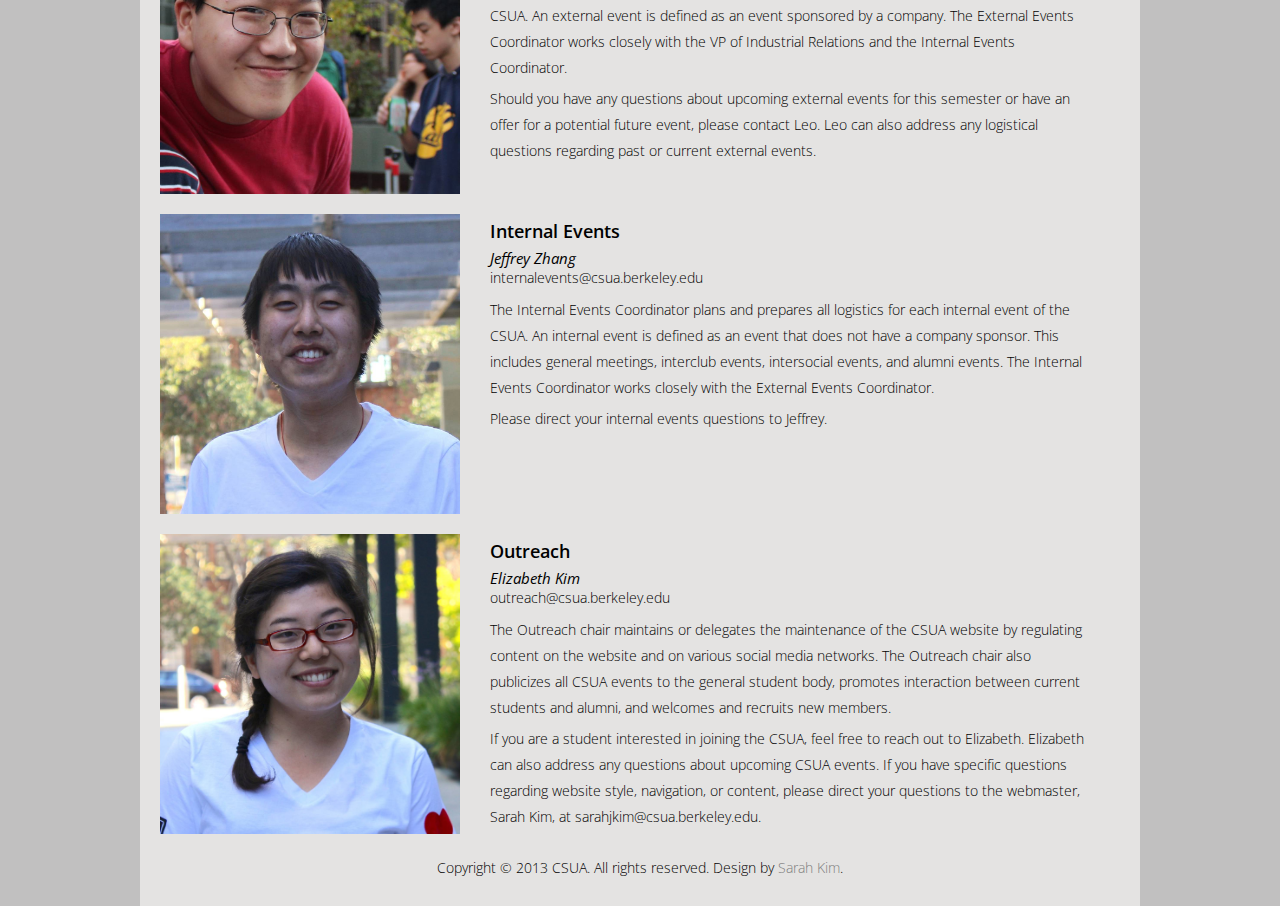
<file: politburo/fall2013.html>
<html>
<head>
    <title>Fall 2013 Politburo | CSUA</title>
    <link href="http://fonts.googleapis.com/css?family=Open+Sans:400,300,700,600" rel="stylesheet" type="text/css"/>
    <link rel="stylesheet" type="text/css" href="../assets/css/politburo.css"/>
    <script src="../assets/jquery-1.9.1.js"></script>
    <script src="../assets/script.js"></script>
</head>
<body>
    <div id="header">
        <div id="headerbar">
            <div id="logo">
                <a href="http://csua.berkeley.edu/index.html">
                <img src="../assets/header.png">
                </a>
            </div>
            <div id="csua">
                <a href="http://csua.berkeley.edu/index.html">
                    <div class="header-link">CSUA</div>
                </a>
            </div>
            <div id="headerlinks">
                <div class="header-item">
                    <a href="http://csua.berkeley.edu/index.html">
                        <div class="header-link">Home</div>
                    </a>
                </div>
                <div id="about-header" class="header-item">
                    <a href="http://csua.berkeley.edu/about.html">
                        <div class="header-link">About</div>
                    </a>
                    <div id="about">
                        <div id="dropdownabout">
                            <a href="http://csua.berkeley.edu/politburo.html">
                                <div class="dropdownitem">Politburo</div>
                            </a>
                            <a href="http://csua.berkeley.edu/officers.html">
                                <div class="dropdownitem">Officers</div>
                            </a>
                            <a href="http://csua.berkeley.edu/constitution.html">
                                <div class="dropdownitem">Constitution</div>
                            </a>
                        </div>
                    </div>
                </div>
                <div class="header-item">
                    <a href="http://csua.berkeley.edu/events.html">
                        <div class="header-link">Events</div>
                    </a>
                </div>
                <div class="header-item">
                    <a href="http://csua.berkeley.edu/industry.html">
                        <div class="header-link">Industry</div>
                    </a>
                </div>
                <div class="header-item">
                    <a href="http://csua.berkeley.edu/donate.html">
                        <div class="header-link">Donate</div>
                    </a>
                </div>
                <div class="header-item">
                    <a href="http://csua.berkeley.edu/join.html">
                        <div class="header-link">Join</div>
                    </a>
                </div>
            </div>
        </div>
    </div>
    <div id="content">
        <div class="about">
            <div class="header">
                The Fall 2013 Politburo
            </div>
            <div class="text">
                The Politburo consists of the seven elected officers of the CSUA. <br>
                They are the governing body of the CSUA and a unique group of people
                who are eager to talk to you about the CSUA. <br>
                You can contact the Politburo at politburo@csua.berkeley.edu.
            </div>
        </div>
        <div class="politburo">
            <div class="photo">
                <img src="../assets/officers/hina1.jpg">
            </div>
            <div class="info">
                <div class="title">President</div>
                <div class="name">Hina Sakazaki</div>
                <div class="email">president@csua.berkeley.edu</div>
                <div class="text">
                    The President leads General and Politburo meetings and is the
                    representative of the CSUA in its duties as the undergraduate
                    computer science students' representative body. The President
                    communicates with the University, faculty members, and other
                    student organizations.
                </div>
                <div class="text">
                    Please contact Hina for general questions or concerns about the CSUA.
                </div>
            </div>
        </div>
        <div class="clear"></div>
        <div class="politburo">
            <div class="photo">
                <img src="../assets/officers/collin.jpg">
            </div>
            <div class="info">
                <div class="title">VP/Technology</div>
                <div class="name">Collin Johnston</div>
                <div class="email">vp@csua.berkeley.edu</div>
                <div class="text">
                    The VP of Technology administers and maintains the technical resources
                    of the CSUA, such as our computer equipment, servers, and list-serves.
                    The VP is also the head of our root staff and a liaison with all
                    campus IT and technical services. The VP solves or delegates the
                    solving of any technical issues that may arise.
                </div>
                <div class="text">
                    If you have any questions about your account with the CSUA, the CSUA
                    servers or software, or root concerns, please contact Collin.
                    He and the rest of root staff will work towards resolving any technical
                    issues that might occur.
                </div>
            </div>
        </div>
        <div class="clear"></div>
        <div class="politburo">
            <div class="photo">
                <img src="../assets/officers/rahul1.jpg">
            </div>
            <div class="info">
                <div class="title">VP/Industrial Relations</div>
                <div class="name">Rahul Basu</div>
                <div class="email">indrel@csua.berkeley.edu</div>
                <div class="text">
                    The VP of Industrial relations is the CSUA's liaison with companies
                    and CSUA alumni. The VP attains sponsors for external events and
                    generates industrial interest in the CSUA. The VP also coordinates
                    speakers from alumni or industry, manages info sessions and the job
                    list-serve, and assists the President.
                </div>
                <div class="text">
                    If you are alumni or a member of industrial, we welcome you! Please
                    contact Rahul with any questions, concerns, or offers regarding
                    events, info sessions, speaking events, or sponsorships. Thank you
                    for your support and interest in the CSUA.
                </div>
            </div>
        </div>
        <div class="clear"></div>
        <div class="politburo">
            <div class="photo">
                <img src="../assets/officers/sherry1.jpg">
            </div>
            <div class="info">
                <div class="title">Secretary/Treasurer</div>
                <div class="name">Sherry Xu</div>
                <div class="email">treasurer@csua.berkeley.edu</div>
                <div class="text">
                    The Secretary/Treasurer takes minutes at meetings, maintains the
                    CSUA's monetary resources, keeps all financial and non-financial
                    records of the CSUA, and administers the CSUA's physical resources
                    (the office, the study lounge, the library, etc.). The
                    Secretary/Treasurer is also the liaison with any University funding
                    programs and facility maintenance and thus the primary signatory power
                    with the ASUC.
                </div>
                <div class="text">
                    If you have questions or concerns about the CSUA's budget or physical
                    resources, please contact Sherry. Sherry can also address any prompts
                    regarding our publicly available financial and non-financial records.
                </div>
            </div>
        </div>
        <div class="clear"></div>
        <div class="politburo">
            <div class="photo">
                <img src="../assets/officers/leo.jpg">
            </div>
            <div class="info">
                <div class="title">External Events</div>
                <div class="name">Leo Wu</div>
                <div class="email">externalevents@csua.berkeley.edu</div>
                <div class="text">
                    The External Events Coordinator plans and prepares all logistics for
                    each external event of the CSUA. An external event is defined as an
                    event sponsored by a company. The External Events Coordinator works
                    closely with the VP of Industrial Relations and the Internal Events
                    Coordinator.
                </div>
                <div class="text">
                    Should you have any questions about upcoming external events for this
                    semester or have an offer for a potential future event, please contact
                    Leo. Leo can also address any logistical questions regarding past or
                    current external events.
                </div>
            </div>
        </div>
        <div class="clear"></div>
        <div class="politburo">
            <div class="photo">
                <img src="../assets/officers/jeffrey.jpg">
            </div>
            <div class="info">
                <div class="title">Internal Events</div>
                <div class="name">Jeffrey Zhang</div>
                <div class="email">internalevents@csua.berkeley.edu</div>
                <div class="text">
                    The Internal Events Coordinator plans and prepares all logistics
                    for each internal event of the CSUA. An internal event is defined as
                    an event that does not have a company sponsor. This includes general
                    meetings, interclub events, intersocial events, and alumni events.
                    The Internal Events Coordinator works closely with the External Events
                    Coordinator.
                </div>
                <div class="text">
                    Please direct your internal events questions to Jeffrey.
            </div>
        </div>
        <div class="clear"></div>
        <div class="politburo">
            <div class="photo">
                <img src="../assets/officers/elizabeth1.jpg">
            </div>
            <div class="info">
                <div class="title">Outreach</div>
                <div class="name">Elizabeth Kim</div>
                <div class="email">outreach@csua.berkeley.edu</div>
                <div class="text">
                    The Outreach chair maintains or delegates the maintenance of the CSUA
                    website by regulating content on the website and on various social
                    media networks. The Outreach chair also publicizes all CSUA events to
                    the general student body, promotes interaction between current
                    students and alumni, and welcomes and recruits new members.
                </div>
                <div class="text">
                    If you are a student interested in joining the CSUA, feel free to reach
                    out to Elizabeth. Elizabeth can also address any questions about
                    upcoming CSUA events.
                    If you have specific questions regarding website style, navigation, or
                    content, please direct your questions to the webmaster, Sarah Kim, at
                    sarahjkim@csua.berkeley.edu.
                </div>
            </div>
        </div>
        <div class="clear"></div>
        <div id="footer">
            <div class="text">
                Copyright &copy; 2013 CSUA. All rights reserved.
                Design by <a href="http://www.sarahjikim.com/">
                <div class="creditgrey">Sarah Kim</div></a>.
                <!-- & <a href="http://hinasakazaki.com/">
                <div class="credit">Hina Sakazaki</div></a> --!>
            </div>
        </div>
    </div>
</body>
</html>
</file>
<file: assets/about.css>
html {
    background-color: #c1c0c0;
}
body {
    margin: 0px;
    font-family: "Open Sans", "Helvetica", "Arial", sans serif;
}
#header {
    background-color: black;
    position: fixed;
    width: 100%;
}
#headerbar {
    width: 1000px;
    margin-left: auto;
    margin-right: auto;
}
#logo {
    display: inline-block;
    float: left;
    height: 70px;
    padding: 8px 0px 8px 30px;
}
#csua {
    display: inline-block;
    font-size: 35px;
    font-weight: 200;
    float: left;
    margin: 20px 30px 0px 100px;
}
#headerlinks {
    margin: 20px 30px 0px;
    display: inline-block;
    float: right;
}
.header-item {
    padding: 10px 25px;
    font-size: 16px;
    font-weight: 100;
    display: inline-block;
}
a {
    text-decoration: none;
    cursor: pointer;
}
.header-link {
    color: white;
}
img {
    height: 100%;
}
#content {
    margin: 0px auto;
    background-color: #e4e3e2;
    width: 960px;
    padding: 105px 20px 20px;
}
.clear {
    clear: both;
}
.block {
    width: 460px;
    display: inline-block;
}
.header {
    margin-bottom: 5px;
    font-size: 22px;
    font-weight: 500;
}
.text {
    font-size: 14px;
    line-height: 26px;
    font-weight: 300;
}
#helloworld {
    margin-bottom: 10px;
}
#ouroffice {
    margin-bottom: 10px;
}
#block2 {
    float: right;
}
#officepicture {
    height: 345px;
}
#officeaddress {
    margin-top: 8px;
}
#address {
    line-height: 22px;
}
#block3 {
    margin-top: 10px;
}
#officerpicture {
    height: 306px;
}
#block4 {
    float: right;
    margin-top: 10px;
}
.linkheader {
    margin-bottom: 5px;
    font-size: 22px;
    font-weight: 500;
    color: #629632;
}
#politburo {
    margin-bottom: 10px;
}
#officers {
    margin-bottom: 10px;
}
#footer {
    text-align: center;
    margin-top: 20px;
}
.credit {
    color: #629632;
    display: inline;
}
</file>
<file: assets/events.css>
html {
    background-color: #c1c0c0;
}
body {
    margin: 0px;
    font-family: "Open Sans", "Helvetica", "Arial", sans serif;
}
#header {
    background-color: black;
    position: fixed;
    width: 100%;
}
#headerbar {
    width: 1000px;
    margin-left: auto;
    margin-right: auto;
}
#logo {
    display: inline-block;
    float: left;
    height: 70px;
    padding: 8px 0px 8px 30px;
}
#csua {
    display: inline-block;
    font-size: 35px;
    font-weight: 200;
    float: left;
    margin: 20px 30px 0px 100px;
}
#headerlinks {
    margin: 20px 30px 0px;
    display: inline-block;
    float: right;
}
.header-item {
    padding: 10px 25px;
    font-size: 16px;
    font-weight: 100;
    display: inline-block;
}
a {
    text-decoration: none;
    cursor: pointer;
}
.header-link {
    color: white;
}
img {
    height: 100%;
}
#content {
    margin: 0px auto;
    background-color: #e4e3e2;
    width: 960px;
    padding: 105px 20px 20px;
}
.clear {
    clear: both;
}
.block {
    width: 460px;
    display: inline-block;
}
.header {
    margin-bottom: 5px;
    font-size: 22px;
    font-weight: 500;
}
.text {
    font-size: 14px;
    line-height: 26px;
    font-weight: 300;
}
.timelocation {
    font-size: 14px;
    line-height: 26px;
    font-weight: 300;
    font-style: italic;
}
.link {
    color: #629632;
    margin: 10px 0px 3px;
}
#block2 {
    float: right;
}
.event {
    margin-top: 10px;
}
.event-name {
    font-size: 17px;
    font-weight: 700;
    color: black;
}
.hackplus {
    height: 170px;
    margin: 7px 0px;
}
.hknlan {
    height: 170px;
    margin: 7px 0px;
}
.gm2 {
    height: 170px;
    margin: 7px 0px;
}
.gradpanel {
    height: 133px;
    margin: 7px 0px;
}
#past-events {
    margin-top: 30px;
}
#panels {
    margin-top: 20px;
    border-bottom: black solid 2px;
}
.tab {
    display: inline-block;
    background: black;
    color: grey;
    padding: 5px;
    width: 100px;
    text-align: center;
    border-radius: 5px 5px 0px 0px;
    margin-right: 5px;
    font-weight: 300;
    cursor: pointer;
}
#initialtab {
    color: white;
    margin-left: 10px;
}
#hackathon {
    height: 230px;
    margin: 7px 0px;
}
#codingforgrub {
    height: 181px;
    margin: 7px 0px;
}
#hackplusplus {
    height: 224px;
    margin: 7px 0px;
}
#info {
    display: none;
}
#zynga {
    height: 195px;
    margin: 7px 0px;
}
#industrypanel {
    height: 140px;
    margin: 7px 0px;
}
#squareworkshop {
    height: 238px;
    margin: 7px 0px;
}
#jack {
    height: 244px;
    margin: 7px 0px;
}
#startupfair2013 {
    height: 170px;
    margin: 7px 0px;
}
#threem {
    height: 242px;
    margin: 7px 0px;
}
#social {
    display: none;
}
#welcomebbq {
    height: 242px;
    margin: 7px 0px;
}
#boardgamenight {
    height: 255px;
    margin: 7px 0px;
}
#meeting {
    display: none;
}
#gmone {
    height: 224px;
    margin: 7px 0px;
}
#block4 {
    float: right;
}
#footer {
    text-align: center;
    margin-top: 20px;
}
.credit {
    color: #629632;
    display: inline;
}
</file>
<file: assets/hackathon.css>
html {
    background-color: #d7d8b0;
}
body {
    width: 940px;
    margin-left: auto;
    margin-right: auto;
    margin-top: 0px;
    margin-bottom: 0px;
    background-color: #efefdf;
    font-family: "Open Sans", "Helvetica Neue", Helvetica, Arial, sans-serif;
    padding: 20px 30px;
}
#header {
    margin-bottom: 25px;
}
#title {
    font-size: 40px;
    font-weight: 600;
    display: inline-block;
}
#nav {
    display: inline-block;
    float: right;
    font-size: 17px;
    background-color: #e7e7cf;
    padding: 6px 8px 6px 0px;
    margin-top: 12px;
    border-radius: 3px;
}
.nav-item {
    display: inline-block;
    font-weight: 300;
    cursor: pointer;
    margin-left: 15px;
    font-size: 16px;
}
#slogan {
    font-style: italic;
    font-weight: 300;
    font-size: 16px;
}
#flyer {
    display: inline-block;
    margin-right: 40px;
    float: left;
}
img {
    width: 500px;
}
#information {
    display: inline-block;
    width: 400px;
}
.clear {
    clear: both;
}
.linkbutton {
    font-weight: 600;
    background-color: #d7d8b0;
    width: 150px;
    padding: 10px 20px;
    border-radius: 5px;
    cursor: pointer;
    text-align: center;
    margin: 0px 0px 20px;
}
a {
    text-decoration: none;
    color: black;
    cursor: pointer;
}
.headers {
    font-weight: 700;
    margin-top: 5px;
    margin-bottom: 10px;
}
.text {
    font-weight: 300;
    line-height: 25px;
    padding: 5px 0px;
}
.day {
    font-style: italic;
    padding-bottom: 10px;
}
.schedule-item {
    font-weight: 300;
    font-style: normal;
}
#rules1 {
    margin-top: 30px;
    width: 450px;
    display: inline-block;
    float: left;
    margin-right: 35px;
}
.prize-item {
    font-weight: 300;
    line-height: 25px;
}
#rules2 {
    margin-top: 30px;
    width: 450px;
    display: inline-block;
}
.space {
    margin-bottom: 15px;
}
#submission {
    background-color: #e7e7cf;
    border-radius: 3px;
    margin-top: 20px;
    padding: 35px 35px 25px;
}
#submittext {
    width: 500px;
    display: inline-block;
    float: left;
}
#submitbutton {
    display: inline-block;
    margin-left: 85px;
}
#copyright {
    font-weight: 400;
    font-size: 14px;
    margin-top: 30px;
    text-align: center;
}
</file>
<file: assets/officers.css>
html {
    background-color: #c1c0c0;
}
body {
    margin: 0px;
    font-family: "Open Sans", "Helvetica", "Arial", sans serif;
}
#header {
    background-color: black;
    position: fixed;
    width: 100%;
    z-index: 5;
}
#headerbar {
    width: 1000px;
    margin-left: auto;
    margin-right: auto;
}
#logo {
    display: inline-block;
    float: left;
    height: 70px;
    padding: 8px 0px 8px 30px;
}
#csua {
    display: inline-block;
    font-size: 35px;
    font-weight: 200;
    float: left;
    margin: 20px 30px 0px 100px;
}
#headerlinks {
    margin: 20px 30px 0px;
    display: inline-block;
    float: right;
}
.header-item {
    padding: 10px 25px;
    font-size: 16px;
    font-weight: 100;
    display: inline-block;
}
a {
    text-decoration: none;
    cursor: pointer;
}
.header-link {
    color: white;
}
img {
    height: 100%;
}
#content {
    margin: 0px auto;
    background-color: #e4e3e2;
    width: 960px;
    padding: 105px 20px 20px;
}
.clear {
    clear: both;
}
.header {
    margin-bottom: 5px;
    font-size: 22px;
    font-weight: 500;
}
.text {
    font-size: 14px;
    line-height: 26px;
    font-weight: 300;
    margin-bottom: 5px;
}
.about {
    margin-bottom: 20px;
}
#block1 {
    width: 460px;
    display: inline-block;
}
#block2 {
    width: 460px;
    float: right;
    display: inline-block;
}
.officer {
    height: 260px;
}
.photoone {
    height: 250px;
    display: inline-block;
    float: left;
    position: relative;
    z-index: 2;
}
.phototwo {
    height: 250px;
    display: none;
    float: left;
    position: absolute;
    z-index: 1;
}
.singlephoto {
    height: 250px;
    display: inline-block;
    float: left;
}
.info {
    margin: 5px 0px 0px 20px;
    width: 189px;
    display: inline-block;
}
.name {
    font-weight: 600;
}
.officehours {
    font-size: 14px;
}
.description {
    font-size: 15px;
    font-weight: 300;
    margin-top: 10px;
}
#footer {
    text-align: center;
    margin-top: 20px;
}
.creditgrey {
    color: grey;
    display: inline;
}
</file>
<file: assets/politburo.css>
html {
    background-color: #c1c0c0;
}
body {
    margin: 0px;
    font-family: "Open Sans", "Helvetica", "Arial", sans serif;
}
#header {
    background-color: black;
    position: fixed;
    width: 100%;
}
#headerbar {
    width: 1000px;
    margin-left: auto;
    margin-right: auto;
}
#logo {
    display: inline-block;
    float: left;
    height: 70px;
    padding: 8px 0px 8px 30px;
}
#csua {
    display: inline-block;
    font-size: 35px;
    font-weight: 200;
    float: left;
    margin: 20px 30px 0px 100px;
}
#headerlinks {
    margin: 20px 30px 0px;
    display: inline-block;
    float: right;
}
.header-item {
    padding: 10px 25px;
    font-size: 16px;
    font-weight: 100;
    display: inline-block;
}
a {
    text-decoration: none;
    cursor: pointer;
}
.header-link {
    color: white;
}
img {
    height: 100%;
}
#content {
    margin: 0px auto;
    background-color: #e4e3e2;
    width: 960px;
    padding: 105px 20px 20px;
}
.clear {
    clear: both;
}
.header {
    margin-bottom: 5px;
    font-size: 22px;
    font-weight: 500;
}
.text {
    font-size: 14px;
    line-height: 26px;
    font-weight: 300;
    margin-bottom: 5px;
}
.politburo {
    margin-top: 20px;
}
.photo {
    display: inline-block;
    float: left;
    height: 300px;
}
.info {
    display: inline-block;
    width: 600px;
    margin-left: 30px;
}
.name {
    font-style: italic;
    font-size: 15px;
}
.title {
    font-size: 18px;
    font-weight: 600;
    margin: 5px 0px;
}
.email {
    font-weight: 300;
    font-size: 14px;
    margin-bottom: 10px;
}
#footer {
    text-align: center;
    margin-top: 20px;
}
.credit {
    color: #629632;
    display: inline;
}
</file>
<file: assets/css/events/fall2013.css>
html {
    background-color: #c1c0c0;
}
body {
    margin: 0px;
    font-family: "Open Sans", "Helvetica", "Arial", sans serif;
}
#header {
    background-color: black;
    position: fixed;
    width: 100%;
}
#headerbar {
    width: 1000px;
    margin-left: auto;
    margin-right: auto;
}
#logo {
    display: inline-block;
    float: left;
    height: 45px;
    padding: 8px 0px 8px 30px;
    margin-left: 30px;
}
#csua {
    display: inline-block;
    font-size: 35px;
    font-weight: 200;
    float: left;
    margin: 6px 30px 0px 100px;
}
#headerlinks {
    margin: 8px 30px 0px;
    display: inline-block;
    float: right;
}
.header-item {
    padding: 10px 25px;
    font-size: 16px;
    font-weight: 100;
    display: inline-block;
}
a {
    text-decoration: none;
    cursor: pointer;
}
.header-link {
    color: white;
}
#about {
    position: relative;
    display: none;
}
#dropdownabout {
    position: absolute;
    z-index: 10;
    margin-top: 5px;
    background-color: #333;
    padding: 5px 0px;
    margin-left: -10px;
    border-radius: 2px;
}
.dropdownitem {
    color: white;
    padding: 0px 10px;
}
img {
    height: 100%;
}
#content {
    margin: 0px auto;
    background-color: #e4e3e2;
    width: 960px;
    padding: 80px 20px 20px;
}
.clear {
    clear: both;
}
.block {
    width: 460px;
    display: inline-block;
}
.header {
    margin-bottom: 5px;
    font-size: 22px;
    font-weight: 500;
}
.text {
    font-size: 14px;
    line-height: 26px;
    font-weight: 300;
}
.timelocation {
    font-size: 14px;
    line-height: 26px;
    font-weight: 300;
    font-style: italic;
}
.link {
    color: #629632;
    margin: 10px 0px 3px;
}
.event {
    margin-top: 10px;
}
.event-name {
    font-size: 17px;
    font-weight: 700;
    color: black;
}
.hackplus {
    height: 170px;
    margin: 7px 0px;
}
.hknlan {
    height: 170px;
    margin: 7px 0px;
}
.gm2 {
    height: 170px;
    margin: 7px 0px;
}
.gradpanel {
    height: 133px;
    margin: 7px 0px;
}
#panels {
    margin-top: 20px;
    border-bottom: black solid 2px;
}
.tab {
    display: inline-block;
    background: black;
    color: grey;
    padding: 5px;
    width: 100px;
    text-align: center;
    border-radius: 5px 5px 0px 0px;
    margin-right: 5px;
    font-weight: 300;
    cursor: pointer;
}
#initialtab {
    color: white;
    margin-left: 10px;
}
#hackathon {
    height: 230px;
    margin: 7px 0px;
}
#codingforgrub {
    height: 181px;
    margin: 7px 0px;
}
#hackplusplus {
    height: 224px;
    margin: 7px 0px;
}
#info {
    display: none;
}
#zynga {
    height: 195px;
    margin: 7px 0px;
}
#industrypanel {
    height: 140px;
    margin: 7px 0px;
}
#squareworkshop {
    height: 238px;
    margin: 7px 0px;
}
#jack {
    height: 244px;
    margin: 7px 0px;
}
#startupfair2013 {
    height: 170px;
    margin: 7px 0px;
}
#threem {
    height: 242px;
    margin: 7px 0px;
}
#social {
    display: none;
}
#welcomebbq {
    height: 242px;
    margin: 7px 0px;
}
#boardgamenight {
    height: 255px;
    margin: 7px 0px;
}
#meeting {
    display: none;
}
#gmone {
    height: 224px;
    margin: 7px 0px;
}
#block4 {
    float: right;
}
#footer {
    text-align: center;
    margin-top: 20px;
}
.creditgrey {
    color: grey;
    display: inline;
}
</file>
<file: assets/css/officers.css>
html {
    background-color: #c1c0c0;
}
body {
    margin: 0px;
    font-family: "Open Sans", "Helvetica", "Arial", sans serif;
}
#header {
    background-color: black;
    position: fixed;
    width: 100%;
    z-index: 5;
}
#headerbar {
    width: 1000px;
    margin-left: auto;
    margin-right: auto;
}
#logo {
    display: inline-block;
    float: left;
    height: 45px;
    padding: 8px 0px 8px 30px;
    margin-left: 30px;
}
#csua {
    display: inline-block;
    font-size: 35px;
    font-weight: 200;
    float: left;
    margin: 6px 30px 0px 100px;
}
#headerlinks {
    margin: 8px 30px 0px;
    display: inline-block;
    float: right;
}
.header-item {
    padding: 10px 25px;
    font-size: 16px;
    font-weight: 100;
    display: inline-block;
}
a {
    text-decoration: none;
    cursor: pointer;
}
.header-link {
    color: white;
}
#about {
    position: relative;
    display: none;
}
#dropdownabout {
    position: absolute;
    z-index: 10;
    margin-top: 5px;
    background-color: #333;
    padding: 5px 0px;
    margin-left: -10px;
    border-radius: 2px;
}
.dropdownitem {
    color: white;
    padding: 0px 10px;
}
img {
    height: 100%;
}
#content {
    margin: 0px auto;
    background-color: #e4e3e2;
    width: 960px;
    padding: 80px 20px 20px;
}
.clear {
    clear: both;
}
.header {
    margin-bottom: 5px;
    font-size: 22px;
    font-weight: 500;
}
.text {
    font-size: 14px;
    line-height: 26px;
    font-weight: 300;
    margin-bottom: 5px;
}
.about {
    margin-bottom: 20px;
}
#block1 {
    width: 460px;
    display: inline-block;
}
#block2 {
    width: 460px;
    float: right;
    display: inline-block;
}
.officer {
    height: 260px;
}
.photoone {
    height: 250px;
    display: inline-block;
    float: left;
    position: relative;
    z-index: 2;
}
.phototwo {
    height: 250px;
    display: none;
    float: left;
    position: absolute;
    z-index: 1;
}
.singlephoto {
    height: 250px;
    display: inline-block;
    float: left;
}
.info {
    margin: 5px 0px 0px 20px;
    width: 189px;
    display: inline-block;
}
.name {
    font-weight: 600;
}
.officehours {
    font-size: 14px;
}
.description {
    font-size: 15px;
    font-weight: 300;
    margin-top: 10px;
}
#past-officers {
    margin-top: 20px;
}
.greylinkheader {
    margin-bottom: 5px;
    font-size: 18px;
    font-weight: 500;
    color: grey;
}
#footer {
    text-align: center;
    margin-top: 20px;
}
.creditgrey {
    color: grey;
    display: inline;
}
</file>
<file: assets/css/politburo.css>
html {
    background-color: #c1c0c0;
}
body {
    margin: 0px;
    font-family: "Open Sans", "Helvetica", "Arial", sans serif;
}
#header {
    background-color: black;
    position: fixed;
    width: 100%;
}
#headerbar {
    width: 1000px;
    margin-left: auto;
    margin-right: auto;
}
#logo {
    display: inline-block;
    float: left;
    height: 45px;
    padding: 8px 0px 8px 30px;
    margin-left: 30px;
}
#csua {
    display: inline-block;
    font-size: 35px;
    font-weight: 200;
    float: left;
    margin: 6px 30px 0px 100px;
}
#headerlinks {
    margin: 8px 30px 0px;
    display: inline-block;
    float: right;
}
.header-item {
    padding: 10px 25px;
    font-size: 16px;
    font-weight: 100;
    display: inline-block;
}
a {
    text-decoration: none;
    cursor: pointer;
}
.header-link {
    color: white;
}
#about {
    position: relative;
    display: none;
}
#dropdownabout {
    position: absolute;
    z-index: 10;
    margin-top: 5px;
    background-color: #333;
    padding: 5px 0px;
    margin-left: -10px;
    border-radius: 2px;
}
.dropdownitem {
    color: white;
    padding: 0px 10px;
}
img {
    height: 100%;
}
#content {
    margin: 0px auto;
    background-color: #e4e3e2;
    width: 960px;
    padding: 80px 20px 20px;
}
.clear {
    clear: both;
}
.header {
    margin-bottom: 5px;
    font-size: 22px;
    font-weight: 500;
}
.text {
    font-size: 14px;
    line-height: 26px;
    font-weight: 300;
    margin-bottom: 5px;
}
.politburo {
    margin-top: 20px;
}
.photo {
    display: inline-block;
    float: left;
    height: 300px;
}
.info {
    display: inline-block;
    width: 600px;
    margin-left: 30px;
}
.name {
    font-style: italic;
    font-size: 15px;
}
.title {
    font-size: 18px;
    font-weight: 600;
    margin: 5px 0px;
}
.email {
    font-weight: 300;
    font-size: 14px;
    margin-bottom: 10px;
}
#footer {
    text-align: center;
    margin-top: 20px;
}
.creditgrey {
    color: grey;
    display: inline;
}
</file>
